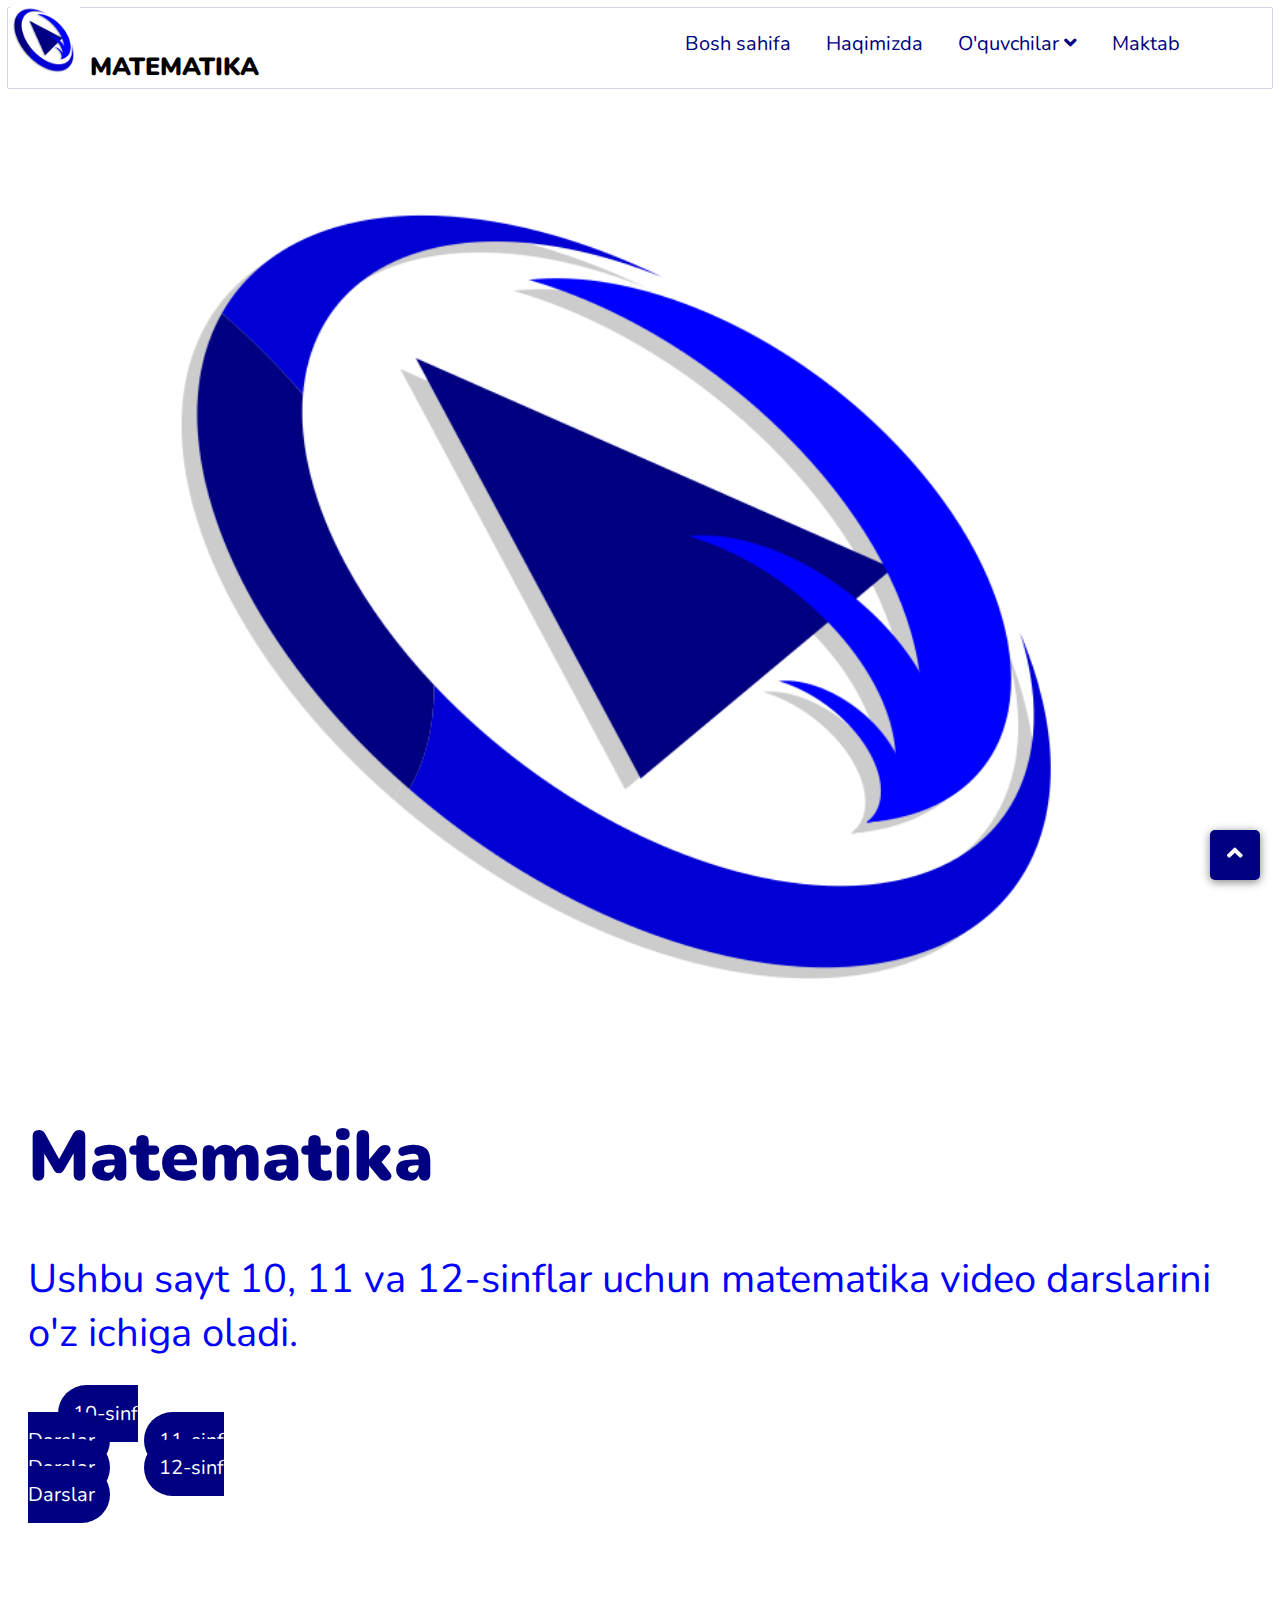
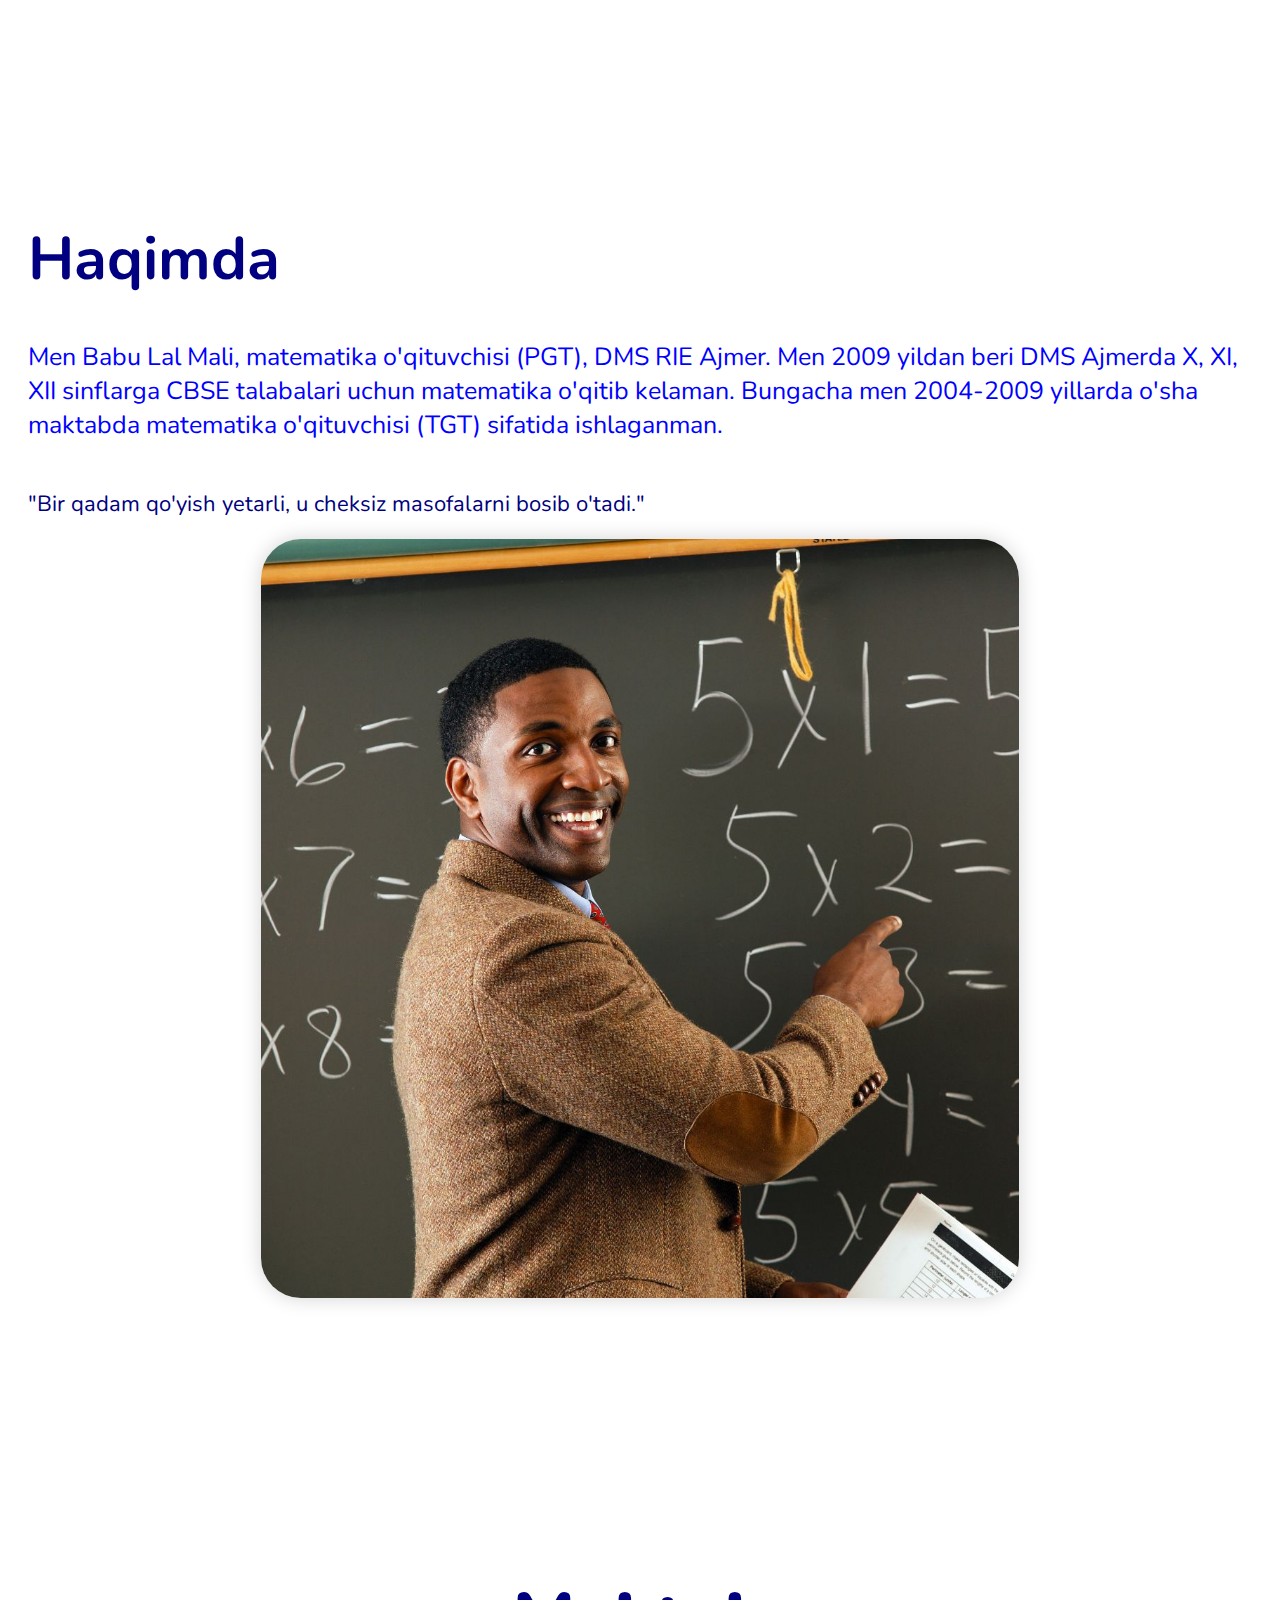
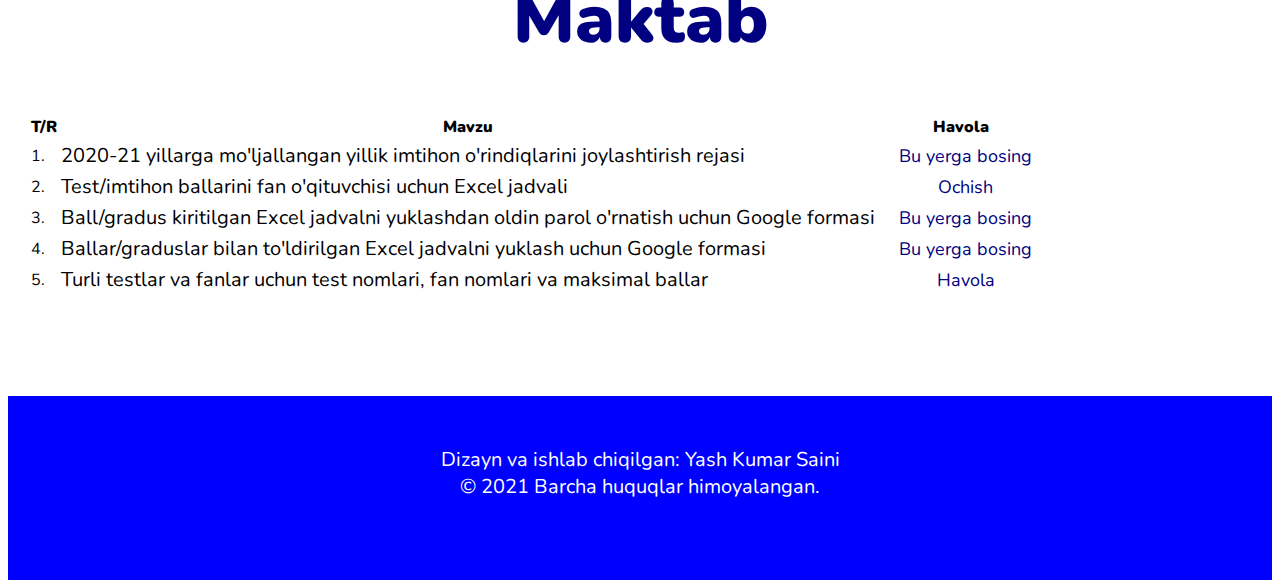
<file: index.html>
<!doctype html>
<html lang="uz">
  <head>
    <!-- Kerakli meta teglar -->
    <meta charset="utf-8">
    <meta name="viewport" content="width=device-width, initial-scale=1">

    <!-- Bootstrap CSS -->
    <link href="https://cdn.jsdelivr.net/npm/bootstrap@5.0.0-beta3/dist/css/bootstrap.min.css" rel="stylesheet" integrity="sha384-eOJMYsd53ii+scO/bJGFsiCZc+5NDVN2yr8+0RDqr0Ql0h+rP48ckxlpbzKgwra6" crossorigin="anonymous">

    <link rel="preconnect" href="https://fonts.gstatic.com">
    <link href="https://fonts.googleapis.com/css2?family=Nunito&display=swap" rel="stylesheet">

    <link rel="stylesheet" href="https://cdnjs.cloudflare.com/ajax/libs/font-awesome/5.15.2/css/all.min.css"/>

    <link rel="stylesheet" type="text/css" href="Styles/css.css">

    <script src="https://ajax.googleapis.com/ajax/libs/jquery/3.5.1/jquery.min.js"></script>

    <!-- Animatsiya havolasi -->
    <link rel="stylesheet"  href="https://cdnjs.cloudflare.com/ajax/libs/animate.css/4.1.1/animate.min.css"/>

    <!-- Favicon -->
    <link rel="icon" type="image/x-icon" href="Images/play-logo.png">
      
    <title>Matematika</title>
  </head>
  <body>
    <div class="scroll-top" onclick="location.href='#home';">
        <i class="fas fa-angle-up"></i>
    </div>

    <div  class="bg-white animate__animated animate__slideInRight" id="navbar">
        <div class="nav_div">
          <nav>
            <a href="#home" onclick="menu('2');">Bosh sahifa</a><br><br>
            <a href="#about" onclick="menu('2');">Haqimizda</a><br><br>

              <div class="dropdown">
              <a class="dropbtn">O'quvchilar <i class="fas fa-angle-down"></i></a>
                <div class="dropdown-content">
                  <a href="Classes/class10.html" onclick="menu('2');">10-sinf</a>
                  <a href="Classes/class11.html" onclick="menu('2');">11-sinf</a>
                  <a href="Classes/class12.html" onclick="menu('2');">12-sinf</a>
                </div>
              </div><br><br>
            <a href="#school" onclick="menu('2');">Maktab</a>
          </nav>
      </div>
    </div>

    <header>
      <div class="container-fluid bg-white header-cont fixed-top">

          <div style="position: relative;z-index: 4;position: absolute;left: 0;top: 0;">
            <img src="Images/play-logo.png" class="logo-img">
            <p class="logo-text">MATEMATIKA</p>
          </div>

        <div class="header">
          <nav>
            <a href="#home">Bosh sahifa</a>
            <a href="#about">Haqimizda</a>

              <div class="dropdown">
              <a class="dropbtn" >O'quvchilar <i class="fas fa-angle-down"></i></a>
                <div class="dropdown-content">
                  <a href="Classes/class10.html">10-sinf</a>
                  <a href="Classes/class11.html">11-sinf</a>
                  <a href="Classes/class12.html">12-sinf</a>
                </div>
              </div>
            <a href="#school">Maktab</a>
          </nav>
        </div>
        <div class="menu_button">
          <button  class="btn menu_bar">

            <!-- Menyu belgisi -->

            <svg  id="menu_btn" style="margin-right: 10px;background-color: white;"  onclick="menu('1')" class="menu_btn " width="3em" height="3em" viewBox="0 0 16 16" class="bi bi-list" fill="currentColor" xmlns="http://www.w3.org/2000/svg">
            <path fill-rule="evenodd" d="M2.5 11.5A.5.5 0 0 1 3 11h10a.5.5 0 0 1 0 1H3a.5.5 0 0 1-.5-.5zm0-4A.5.5 0 0 1 3 7h10a.5.5 0 0 1 0 1H3a.5.5 0 0 1-.5-.5zm0-4A.5.5 0 0 1 3 3h10a.5.5 0 0 1 0 1H3a.5.5 0 0 1-.5-.5z"/>
            </svg>

            <!-- Yopish belgisi -->

            <span id="menu_cross" onclick="menu('2');" style="display: none;"><svg style="margin-right: 10px;background-color: white;" class="menu_btn" width="3em" height="3em" viewBox="0 0 16 16" class="bi bi-x" fill="currentColor" xmlns="http://www.w3.org/2000/svg"><path fill-rule="evenodd" d="M4.646 4.646a.5.5 0 0 1 .708 0L8 7.293l2.646-2.647a.5.5 0 0 1 .708.708L8.707 8l2.647 2.646a.5.5 0 0 1-.708.708L8 8.707l-2.646 2.647a.5.5 0 0 1-.708-.708L7.293 8 4.646 5.354a.5.5 0 0 1 0-.708z"/></svg></span>
        
          </button>
        </div>
      </div>
    </header>
    <section id="home">
      <div class="container-fluid" style="padding-top: 80px;padding-bottom: 100px;">
        <div class="row">
          <div class="col-lg-6">

          <img src="Images/play-logo.png" class=" mt-2 header_img">
          </div>
          <div class="col-lg-6 header-col">
            <h1><b>Matematika</b></h1>
            <p>Ushbu sayt 10, 11 va 12-sinflar uchun matematika video darslarini o'z ichiga oladi.</p>
            <div class="d-flex justify-content-left align-items-center">
              <a href="Classes/class10.html" class="btn header_btn">10-sinf <br>Darslar</a>
              <a href="Classes/class11.html" class="btn header_btn">11-sinf<br>Darslar</a>
              <a href="Classes/class12.html" class="btn header_btn">12-sinf<br>Darslar</a>
            </div>
          </div>
        </div>
      </div>
      </section>
      <section id="about">
        <div class="container-fluid" style="padding-top: 100px;padding-bottom: 100px;">
        <div class="row ">
          
          <div class="col-lg-6 about-col">
            <h1>Haqimda</h1>
            <p>Men Babu Lal Mali, matematika o'qituvchisi (PGT), DMS RIE Ajmer. Men 2009 yildan beri DMS Ajmerda X, XI, XII sinflarga CBSE talabalari uchun matematika o'qitib kelaman. Bungacha men 2004-2009 yillarda o'sha maktabda matematika o'qituvchisi (TGT) sifatida ishlaganman.</p>
            <br>
            <span>"Bir qadam qo'yish yetarli, u cheksiz masofalarni bosib o'tadi."</span>
          </div>
          <div class="col-lg-6">

          <img src="Images/math.jpg" class=" mt-2 about_img">
          </div>
        </div>
      </div>
      </section>
      <section id="school">
        <div class="container header-col" style="padding-top: 100px;padding-bottom: 100px;">

            <h1 style="text-align: center;"><b>Maktab</b></h1>

          <div class="table-responsive">
       <table class="table-bordered table">
        <thead >
        <tr>
          <th><strong>T/R</strong></th>
          <th style="text-align: center;" ><strong>Mavzu</strong></th>
          <th><strong>Havola</strong></th>
        </tr>
    </thead>
          <tr>
              <td>1.</td>
              <td class="t_con">2020-21 yillarga mo'ljallangan yillik imtihon o'rindiqlarini joylashtirish rejasi</td>
              <td style="text-align: center;"><a class="btn btn-primary t_btn" href="https://drive.google.com/file/d/1Ec1TPujAn2uMJh0eKIVbHgbfT4ZYioWr/view?usp=sharing">Bu yerga bosing</a></td>
            </tr>
            <tr>
              <td>2.</td>
              <td class="t_con">Test/imtihon ballarini fan o'qituvchisi uchun Excel jadvali</td>
              <td style="text-align: center;"><a class="btn btn-success t_btn" href="main/MarksEntry_Sheet.xlsx">Ochish</a></td>
            </tr>
            <tr>
              <td>3.</td>
              <td class="t_con">Ball/gradus kiritilgan Excel jadvalni yuklashdan oldin parol o'rnatish uchun Google formasi</td>
              <td style="text-align: center;"><a class="btn btn-primary t_btn"href="https://forms.gle/iW7r88qtF7Pgg1ef8">Bu yerga bosing</a></td>
            </tr>
            <tr>
              <td>4.</td>
              <td class="t_con">Ballar/graduslar bilan to'ldirilgan Excel jadvalni yuklash uchun Google formasi</td>
              <td style="text-align: center;"><a class="btn btn-primary t_btn"href="https://forms.gle/tecxMaxFj2tigCoB8">Bu yerga bosing</a></td>
            </tr>
            <tr>
              <td>5.</td>
              <td class="t_con">Turli testlar va fanlar uchun test nomlari, fan nomlari va maksimal ballar</td>
              <td style="text-align: center;"><a class="btn btn-dark t_btn"href="https://drive.google.com/file/d/1HSt29kKSEzVeSlavL5-p2m7yzqcuXT3t/view?usp=sharing">Havola</a></td>
            </tr>
       </table>
   </div>
        
        </div>
        
      </section>

        <div class="container-fluid" style="background-color: #0000ff;padding-top: 30px;padding-bottom: 60px;">
          <p  class="footer-text">Dizayn va ishlab chiqilgan: Yash Kumar Saini <br> © 2021 Barcha huquqlar himoyalangan.</p>
        </div>

    <!-- Ixtiyoriy JavaScript -->
    <script src="https://cdn.jsdelivr.net/npm/bootstrap@5.0.0-beta3/dist/js/bootstrap.bundle.min.js" integrity="
    sha384-JEW9xMcG8R+pH31jmWH6WWP0WintQrMb4s7ZOdauHnUtxwoG2vI5DkLtS3qm9Ekf" crossorigin="anonymous"></script>

    <script type="text/javascript">
      function play(link) {
        var x = link;
        document.getElementById("youtube").src = "https://www.youtube.com/embed/"+x+"?&autoplay=1&rel=0";
        document.getElementById("topic").innerHTML = document.getElementById(x).innerHTML;
        var all = document.getElementsByClassName('list_item');
          for (var i = 0; i < all.length; i++) {
            all[i].style.backgroundColor = 'white';
          }
        document.getElementById(x).style.backgroundColor = "#dfdfdf";
      }
      function customClass(classs) {
        var x = classs;
        if(x==10) {
          document.getElementById("home-tab").click();
          var y = "mcWXly_4K4A";
          document.getElementById("youtube").src = "https://www.youtube.com/embed/"+y;
        } else if(x==11) {
          document.getElementById("profile-tab").click();
          var y = "0hSyWZokil8";
          document.getElementById("youtube").src = "https://www.youtube.com/embed/"+y;
        } else {
          document.getElementById("contact-tab").click();
          var y = "CnvnMG2D5Io";
          document.getElementById("youtube").src = "https://www.youtube.com/embed/"+y;
        }
      }
    </script>
    <script type="text/javascript">
    function menu(value) {
        if(value==1) {
            document.getElementById("menu_btn").style.display="none";
            document.getElementById("menu_cross").style.display="inline";
            document.getElementById("navbar").style.display="block";

            document.documentElement.style.position = "fixed";
        } else if(value==2) {
            document.getElementById("navbar").style.display="none";
            document.getElementById("menu_btn").style.display="inline";
            document.getElementById("menu_cross").style.display="none";

            document.documentElement.style.position = "static";
        }
    }
    </script>
  </body>
</html>
</file>
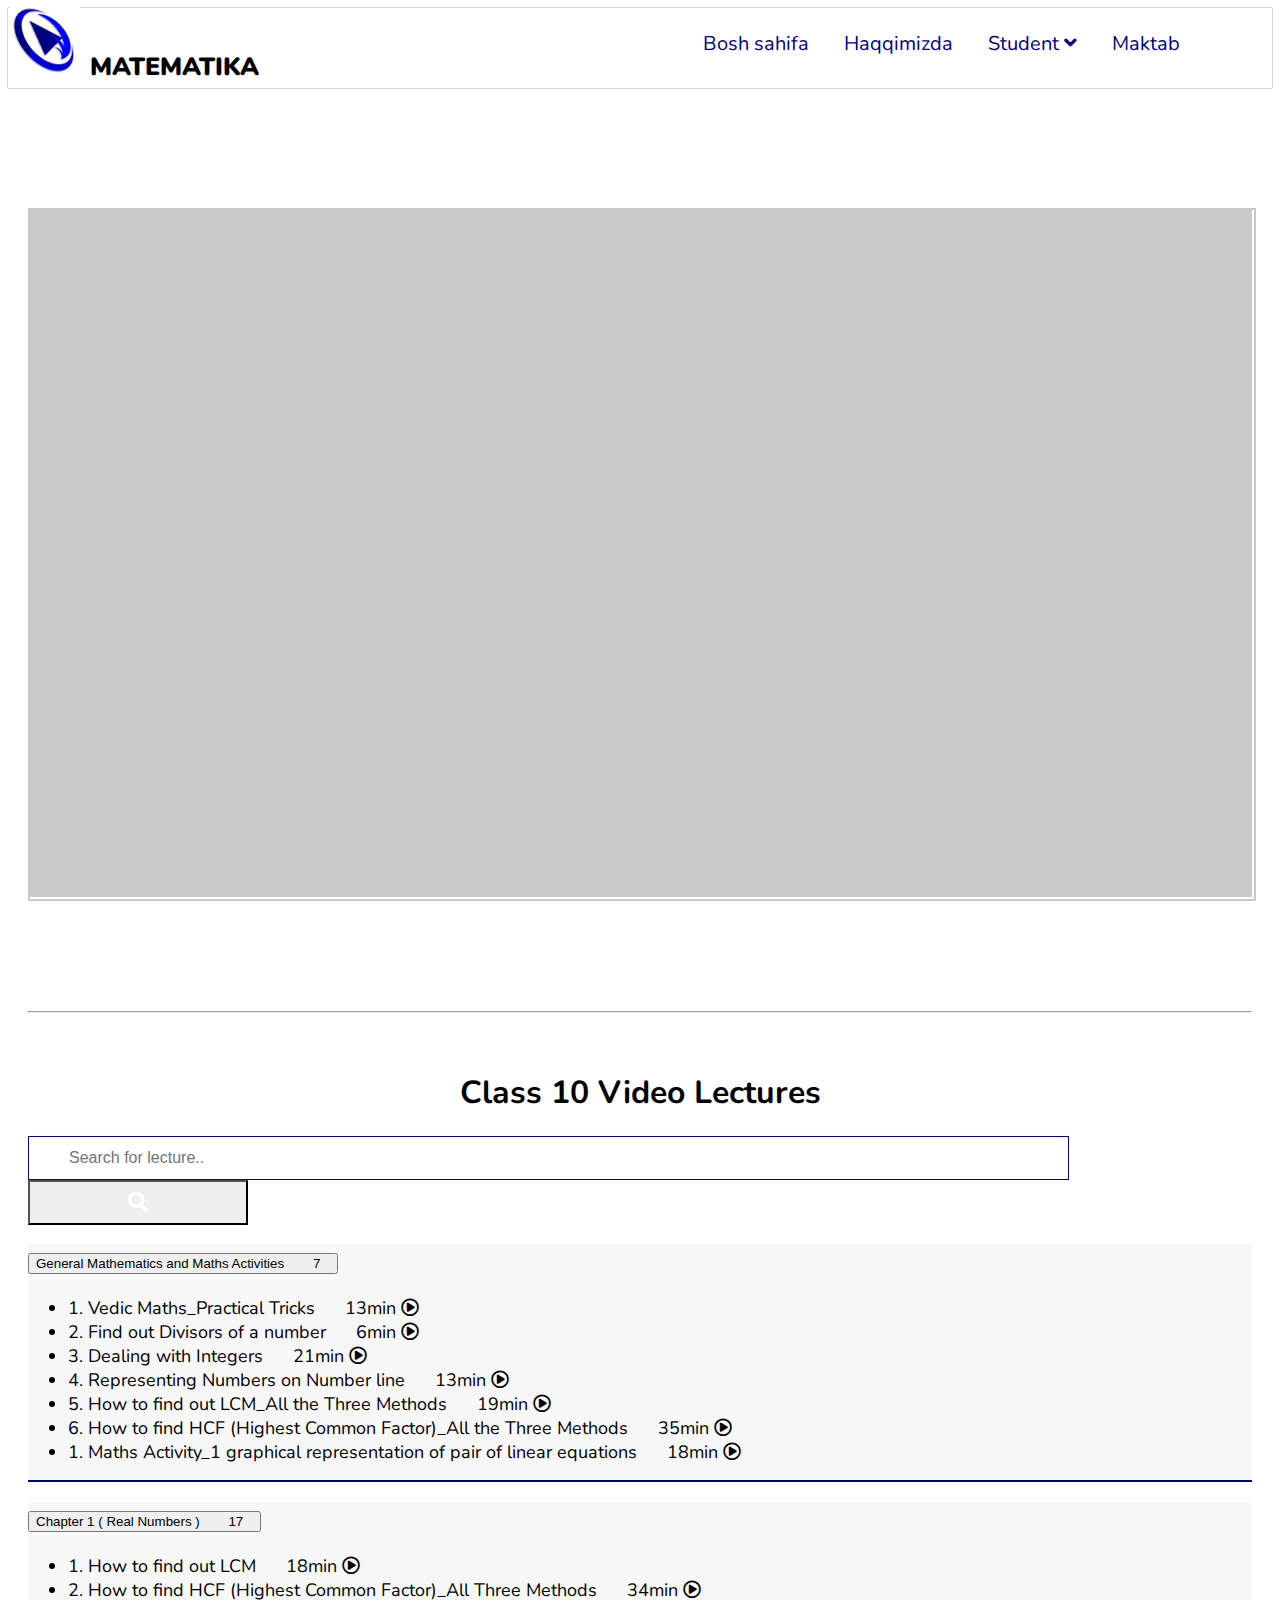
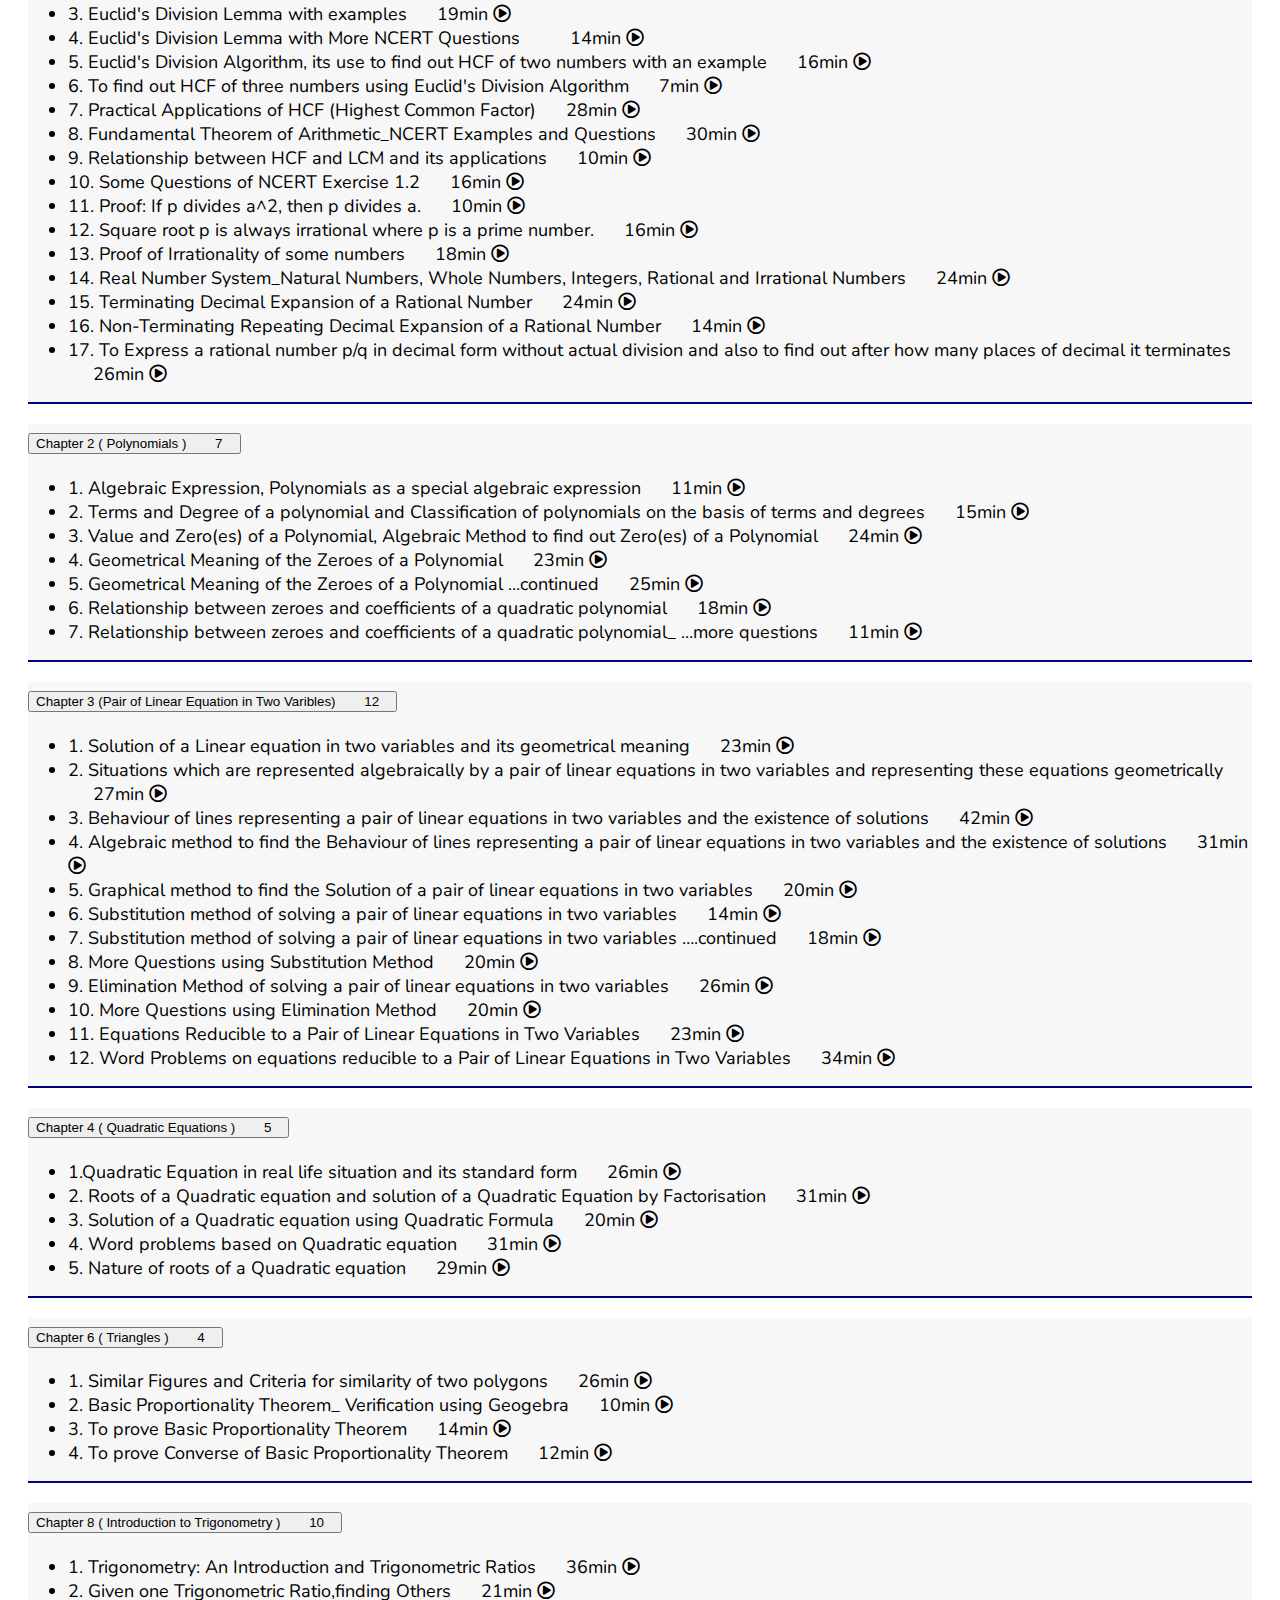
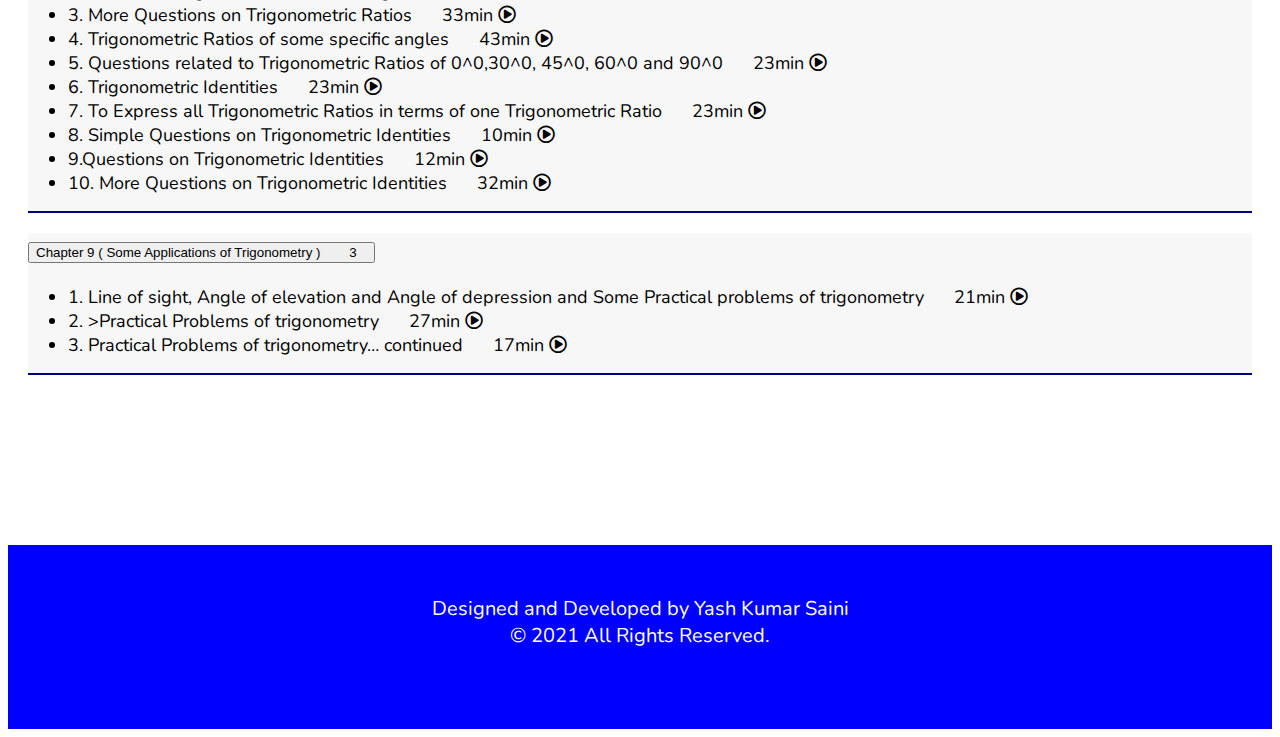
<file: Classes/class10.html>
<!doctype html>
<html lang="en">
  <head>
    <!-- Required meta tags -->
    <meta charset="utf-8">
    <meta name="viewport" content="width=device-width, initial-scale=1">

    <!-- Bootstrap CSS -->
    <link href="https://cdn.jsdelivr.net/npm/bootstrap@5.0.0-beta3/dist/css/bootstrap.min.css" rel="stylesheet" integrity="sha384-eOJMYsd53ii+scO/bJGFsiCZc+5NDVN2yr8+0RDqr0Ql0h+rP48ckxlpbzKgwra6" crossorigin="anonymous">

    <link rel="preconnect" href="https://fonts.gstatic.com">
    <link href="https://fonts.googleapis.com/css2?family=Nunito&display=swap" rel="stylesheet">

    <link rel="stylesheet" href="https://cdnjs.cloudflare.com/ajax/libs/font-awesome/5.15.2/css/all.min.css"/>

    <!-- Local CSS Files Start -->

    <link rel="stylesheet" type="text/css" href="../Styles/css.css">

    <link rel="stylesheet" type="text/css" href="../Styles/class.css">

    <!-- Head Icon -->
    
   <link rel="icon" type="image/x-icon" href="../Images/play-logo.png">

    <!-- Local CSS Files End -->


  	<script src="https://ajax.googleapis.com/ajax/libs/jquery/3.5.1/jquery.min.js"></script>

  	<!-- Animation Link -->

  	<link rel="stylesheet"  href="https://cdnjs.cloudflare.com/ajax/libs/animate.css/4.1.1/animate.min.css"/>
      

    <title>Class 10</title>
  </head>
  <body>

<!-- Header Start --->
<div class="bg-white animate__animated animate__slideInRight" id="navbar">
    <div class="nav_div">
      <nav>
        <a href="../index.html#home" onclick="menu('2');">Bosh sahifa</a><br><br>
        <a href="../indexhome.html#about" onclick="menu('2');">Haqqimizda</a><br><br>

          <div class="dropdown">
          <a class="dropbtn">Student <i class="fas fa-angle-down"></i></a>
            <div class="dropdown-content">
              <a href="class10.html" onclick="menu('2');">10-sinf</a>
              <a href="class11.html" onclick="menu('2');">11-sinf</a>
              <a href="class12.html" onclick="menu('2');">12-sinf</a>
            </div>
          </div><br><br>
        <a href="../index.html/#school" onclick="menu('2');">Maktab</a>
      </nav>

  </div>
</div>

<header>
  <div class="container-fluid bg-white header-cont fixed-top">

      <div style="position: relative;z-index: 4;position: absolute;left: 0;top: 0;">
        <img src="../Images/play-logo.png" class="logo-img">
        <p class="logo-text">MATEMATIKA</p>
      </div>

    <div class="header">
      <nav>
        <a href="../index.html">Bosh sahifa</a>
        <a href="../index.html#about">Haqqimizda</a>

          <div class="dropdown">
          <a class="dropbtn">Student <i class="fas fa-angle-down"></i></a>
            <div class="dropdown-content">
              <a href="class10.html">10-sinf</a>
              <a href="class11.html">11-sinf</a>
              <a href="class12.html">12-sinf</a>
            </div>
          </div>
        <a href="../index.html#school">Maktab</a>
      </nav>
    </div>
    <div class="menu_button">
      <button class="btn menu_bar">

        <!-- Bars Icon -->

        <svg id="menu_btn" style="margin-right: 10px;background-color: white;" onclick="menu('1')" class="menu_btn " width="3em" height="3em" viewBox="0 0 16 16" class="bi bi-list" fill="currentColor" xmlns="http://www.w3.org/2000/svg">
        <path fill-rule="evenodd" d="M2.5 11.5A.5.5 0 0 1 3 11h10a.5.5 0 0 1 0 1H3a.5.5 0 0 1-.5-.5zm0-4A.5.5 0 0 1 3 7h10a.5.5 0 0 1 0 1H3a.5.5 0 0 1-.5-.5zm0-4A.5.5 0 0 1 3 3h10a.5.5 0 0 1 0 1H3a.5.5 0 0 1-.5-.5z"/>
        </svg>

        <!-- Cross Icon -->

        <span id="menu_cross" onclick="menu('2');" style="display: none;">
          <svg style="margin-right: 10px;background-color: white;" class="menu_btn" width="3em" height="3em" viewBox="0 0 16 16" class="bi bi-x" fill="currentColor" xmlns="http://www.w3.org/2000/svg">
          <path fill-rule="evenodd" d="M4.646 4.646a.5.5 0 0 1 .708 0L8 7.293l2.646-2.647a.5.5 0 0 1 .708.708L8.707 8l2.647 2.646a.5.5 0 0 1-.708.708L8 8.707l-2.646 2.647a.5.5 0 0 1-.708-.708L7.293 8 4.646 5.354a.5.5 0 0 1 0-.708z"/>
          </svg>
        </span>
    
      </button>
    </div>
  </div>
</header>

<!-- Header End --->

<!-- Class Start -->

    <div class="container-fluid" style="padding-top:100px;padding-bottom: 150px;">
      <div class="row">
        <div class="col-lg-7 class_play_container">
          <div class="class_play">
              <iframe id="youtube" src="https://www.youtube.com/embed/mcWXly_4K4A" frameborder="0" allow="accelerometer; autoplay; clipboard-write; encrypted-media; gyroscope; picture-in-picture;"  allowfullscreen></iframe>
          </div>
          <div class="class_play_text">
            <div class="play_text">
              <h6 id="topic"></h6>
            </div>
          </div>
          <hr>
        </div>
        <div class="col-lg-5 class_play_container" id="myUL">
          
      <h1 style="text-align: center;margin-top: 10px;">Class 10 Video Lectures</h1>
          <div class="d-flex justify-content-center align-items-center">

          <input type="text" id="myInput" onkeyup="myFunction()" placeholder="Search for lecture.." title="Type in a name">

          <button class="btn-primary btn s_btn"><i class="fas fa-search"></i></button>
          </div>

          

          <!-- Class 10 Chapter 0 Start-->
                    <div class="accordion" id="accordionExample">
                      <div class="accordion-item">
                        <h2 class="accordion-header" id="headingTwo">
                          <button class="accordion-button collapsed" type="button" data-bs-toggle="collapse" data-bs-target="#c10c0" aria-expanded="false" aria-controls="collapseTwo">
                           General Mathematics and Maths Activities  <span class="badge bg-light tp"> 7 </span>
                          </button>
                        </h2>
                        <div id="c10c0" class="accordion-collapse collapse" aria-labelledby="headingTwo" data-bs-parent="#accordionExample">
                          <div class="accordion-body">
                            <ul class="list-group">
                              <li class="list-group-item list_item" id="mcWXly_4K4A" onclick="play('mcWXly_4K4A')">1. Vedic Maths_Practical Tricks <span class="badge bg-white float-end"> 13min <i class="far fa-play-circle"></i></span></li>

                              <li class="list-group-item list_item" id="NIsKFHSKlME" onclick="play('NIsKFHSKlME')">2. Find out Divisors of a number <span class="badge bg-white float-end"> 6min <i class="far fa-play-circle"></i></span></li>

                              <li class="list-group-item list_item" id="4f7q4Aa4-mA" onclick="play('4f7q4Aa4-mA')">3. Dealing with Integers <span class="badge bg-white float-end"> 21min <i class="far fa-play-circle"></i></span></li>

                              <li class="list-group-item list_item" id="VR7Bixest90" onclick="play('VR7Bixest90')">4. Representing Numbers on Number line <span class="badge bg-white float-end"> 13min <i class="far fa-play-circle"></i></span></li>

                              <li class="list-group-item list_item" id="lozs-TFKyWU" onclick="play('lozs-TFKyWU')">5. How to find out LCM_All the Three Methods <span class="badge bg-white float-end"> 19min <i class="far fa-play-circle"></i></span></li>

                              <li class="list-group-item list_item" id="wlnQqpvqWSw" onclick="play('wlnQqpvqWSw')">6. How to find HCF (Highest Common Factor)_All the Three Methods <span class="badge bg-white float-end"> 35min <i class="far fa-play-circle"></i></span></li>

                              <li class="list-group-item list_item" id="Fpaml7h9fAk" onclick="play('Fpaml7h9fAk')">1. Maths Activity_1 graphical representation of pair of linear equations <span class="badge bg-white float-end"> 18min <i class="far fa-play-circle"></i></span></li>
                            </ul>
                          </div>
                        </div>
                      </div>
                    </div>
<!-- Class 10 Chapter 0 End -->
                    
<!-- Class 10 Chapter 1 Start-->
                    <div class="accordion" id="accordionExample">
                      <div class="accordion-item">
                        <h2 class="accordion-header" id="headingTwo">
                          <button class="accordion-button collapsed" type="button" data-bs-toggle="collapse" data-bs-target="#c10c1" aria-expanded="false" aria-controls="collapseTwo">
                           Chapter 1 ( Real Numbers )  <span class="badge bg-light tp"> 17 </span>
                          </button>
                        </h2>
                        <div id="c10c1" class="accordion-collapse collapse" aria-labelledby="headingTwo" data-bs-parent="#accordionExample">
                          <div class="accordion-body">
                            <ul class="list-group">
                              <li class="list-group-item list_item" id="lozs-TFKyWU" onclick="play('lozs-TFKyWU')">1. How to find out LCM <span class="badge bg-white float-end"> 18min <i class="far fa-play-circle"></i></span></li>

                              <li class="list-group-item list_item" id="wlnQqpvqWSw" onclick="play('wlnQqpvqWSw')">2. How to find HCF (Highest Common Factor)_All Three Methods <span class="badge bg-white float-end">34min <i class="far fa-play-circle"></i></span></li>

                              <li class="list-group-item list_item" id="IY6NRhcsM0g" onclick="play('IY6NRhcsM0g')">3. Euclid's Division Lemma with examples <span class="badge bg-white float-end"> 19min <i class="far fa-play-circle"></i></span></li>

                              <li class="list-group-item list_item" id="44bN0xf825k" onclick="play('44bN0xf825k')">4. Euclid's Division Lemma with More NCERT Questions &nbsp;&nbsp;&nbsp; <span class="badge bg-white float-end"> 14min <i class="far fa-play-circle"></i></span></li>

                              <li class="list-group-item list_item" id="7UKtJvijUB4" onclick="play('7UKtJvijUB4')">5. Euclid's Division Algorithm, its use to find out HCF of two numbers with an example <span class="badge bg-white float-end"> 16min <i class="far fa-play-circle"></i></span></li>


                              <li class="list-group-item list_item" id="FFRVJ8s48q0" onclick="play('FFRVJ8s48q0')">6. To find out HCF of three numbers using Euclid's Division Algorithm <span class="badge bg-white float-end"> 7min <i class="far fa-play-circle"></i></span></li>


                              <li class="list-group-item list_item" id="Jv4NLSqdv18" onclick="play('Jv4NLSqdv18')">7. Practical Applications of HCF (Highest Common Factor) <span class="badge bg-white float-end"> 28min <i class="far fa-play-circle"></i></span></li>


                              <li class="list-group-item list_item" id="5mLhVkVV4Fw" onclick="play('5mLhVkVV4Fw')">8. Fundamental Theorem of Arithmetic_NCERT Examples and  Questions <span class="badge bg-white float-end"> 30min <i class="far fa-play-circle"></i></span></li>


                              <li class="list-group-item list_item" id="hJ7ZVAHxE-Y" onclick="play('hJ7ZVAHxE-Y')">9. Relationship between HCF and LCM and its applications <span class="badge bg-white float-end"> 10min <i class="far fa-play-circle"></i></span></li>


                              <li class="list-group-item list_item" id="95QwGVIdKps" onclick="play('95QwGVIdKps')">10. Some Questions of NCERT Exercise 1.2 <span class="badge bg-white float-end"> 16min <i class="far fa-play-circle"></i></span></li>


                              <li class="list-group-item list_item" id="Zcv7zVqYfLE" onclick="play('Zcv7zVqYfLE')">11. Proof: If p divides a^2, then p divides a. <span class="badge bg-white float-end"> 10min <i class="far fa-play-circle"></i></span></li>


                              <li class="list-group-item list_item" id="HcvrTk8cfdc" onclick="play('HcvrTk8cfdc')">12. Square root p is always irrational where p is a prime number. <span class="badge bg-white float-end"> 16min <i class="far fa-play-circle"></i></span></li>


                              <li class="list-group-item list_item" id="jyx9Vbneq2E" onclick="play('jyx9Vbneq2E')">13. Proof of Irrationality of some numbers <span class="badge bg-white float-end"> 18min <i class="far fa-play-circle"></i></span></li>


                              <li class="list-group-item list_item" id="jZfbIcALZ1M" onclick="play('jZfbIcALZ1M')">14. Real Number System_Natural Numbers, Whole Numbers, Integers, Rational and Irrational Numbers <span class="badge bg-white float-end"> 24min <i class="far fa-play-circle"></i></span></li>


                              <li class="list-group-item list_item" id="sjgmYA6tZrg" onclick="play('sjgmYA6tZrg')">15. Terminating Decimal Expansion of a Rational Number <span class="badge bg-white float-end"> 24min <i class="far fa-play-circle"></i></span></li>


                              <li class="list-group-item list_item" id="DWDvXxIGcYE" onclick="play('DWDvXxIGcYE')">16. Non-Terminating Repeating Decimal Expansion of a Rational Number<span class="badge bg-white float-end"> 14min <i class="far fa-play-circle"></i></span></li>


                              <li class="list-group-item list_item" id="xoIsdN_G5Pk" onclick="play('xoIsdN_G5Pk')">17. To Express a rational number p/q in decimal form without actual division and also to find out after how many places of decimal it terminates <span class="badge bg-white float-end"> 26min <i class="far fa-play-circle"></i></span></li>
                            </ul>
                          </div>
                        </div>
                      </div>
                    </div>
<!-- Class 10 Chapter 1 End -->

<!-- Class 10 Chapter 2 Start-->
                    <div class="accordion" id="accordionExample">
                      <div class="accordion-item">
                        <h2 class="accordion-header" id="headingTwo">
                          <button class="accordion-button collapsed" type="button" data-bs-toggle="collapse" data-bs-target="#c10c2" aria-expanded="false" aria-controls="collapseTwo">
                           Chapter 2 ( Polynomials )  <span class="badge bg-light tp"> 7 </span>
                          </button>
                        </h2>
                        <div id="c10c2" class="accordion-collapse collapse" aria-labelledby="headingTwo" data-bs-parent="#accordionExample">
                          <div class="accordion-body">
                            <ul class="list-group">
                              <li class="list-group-item list_item" id="d2FhI4Cj8VQ" onclick="play('d2FhI4Cj8VQ')">1. Algebraic Expression, Polynomials as a special algebraic expression <span class="badge bg-white float-end"> 11min <i class="far fa-play-circle"></i></span></li>

                              <li class="list-group-item list_item" id="DLVa9RFk3-M" onclick="play('DLVa9RFk3-M')">2. Terms and Degree of a polynomial and Classification of polynomials on the basis of terms and degrees <span class="badge bg-white float-end"> 15min <i class="far fa-play-circle"></i></span></li>

                              <li class="list-group-item list_item" id="nZnZLrTlpqE" onclick="play('nZnZLrTlpqE')">3. Value and Zero(es) of a Polynomial, Algebraic Method to find out Zero(es) of a Polynomial <span class="badge bg-white float-end"> 24min <i class="far fa-play-circle"></i></span></li>

                              <li class="list-group-item list_item" id="x-esGI0zfm8" onclick="play('x-esGI0zfm8')">4. Geometrical Meaning of the Zeroes of a Polynomial <span class="badge bg-white float-end"> 23min <i class="far fa-play-circle"></i></span></li>

                              <li class="list-group-item list_item" id="ugTgCMKGWdY" onclick="play('ugTgCMKGWdY')">5. Geometrical Meaning of the Zeroes of a Polynomial ...continued <span class="badge bg-white float-end"> 25min <i class="far fa-play-circle"></i></span></li>

                              <li class="list-group-item list_item" id="PtsOmdQwCfI" onclick="play('PtsOmdQwCfI')">6. Relationship between zeroes and coefficients of a quadratic polynomial <span class="badge bg-white float-end"> 18min <i class="far fa-play-circle"></i></span></li>

                              <li class="list-group-item list_item" id="Fw3y5Fm4uHg" onclick="play('Fw3y5Fm4uHg')">7. Relationship between zeroes and coefficients of a quadratic polynomial_ ...more questions <span class="badge bg-white float-end"> 11min <i class="far fa-play-circle"></i></span></li>
                            </ul>
                          </div>
                        </div>
                      </div>
                    </div>
<!-- Class 10 Chapter 2 End -->

<!-- Class 10 Chapter 3 Start-->
                    <div class="accordion" id="accordionExample">
                      <div class="accordion-item">
                        <h2 class="accordion-header" id="headingTwo">
                          <button class="accordion-button collapsed" type="button" data-bs-toggle="collapse" data-bs-target="#c10c3" aria-expanded="false" aria-controls="collapseTwo">
                           Chapter 3 (Pair of Linear Equation in Two Varibles) <span class="badge bg-light tp"> 12 </span>
                          </button>
                        </h2>
                        <div id="c10c3" class="accordion-collapse collapse" aria-labelledby="headingTwo" data-bs-parent="#accordionExample">
                          <div class="accordion-body">
                            <ul class="list-group">
                              <li class="list-group-item list_item" id="7h4WJJim7FM" onclick="play('7h4WJJim7FM')">1. Solution of a Linear equation in two variables and its geometrical meaning  <span class="badge bg-white float-end"> 23min <i class="far fa-play-circle"></i></span></li>

                              <li class="list-group-item list_item" id="VVRZFNkAgNM" onclick="play('VVRZFNkAgNM')">2. Situations which are represented algebraically by a pair of linear equations in two variables and representing these equations geometrically <span class="badge bg-white float-end"> 27min <i class="far fa-play-circle"></i></span></li>

                              <li class="list-group-item list_item" id="pxnquVL-78U" onclick="play('pxnquVL-78U')">3. Behaviour of lines representing a pair of linear equations in two variables and the existence of solutions <span class="badge bg-white float-end"> 42min <i class="far fa-play-circle"></i></span></li>

                              <li class="list-group-item list_item" id="GnF-QaxaBHw" onclick="play('GnF-QaxaBHw')">4. Algebraic method to find the Behaviour of lines representing a pair of linear equations in two variables and the existence of solutions <span class="badge bg-white float-end"> 31min <i class="far fa-play-circle"></i></span></li>

                              <li class="list-group-item list_item" id="VFms1q7kpeA" onclick="play('VFms1q7kpeA')">5. Graphical method to find the Solution of a pair of linear equations in two variables<span class="badge bg-white float-end"> 20min <i class="far fa-play-circle"></i></span></li>

                              <li class="list-group-item list_item" id="vPAC-RKLaEQ" onclick="play('vPAC-RKLaEQ')">6. Substitution method of solving a pair of linear equations in two variables<span class="badge bg-white float-end"> 14min <i class="far fa-play-circle"></i></span></li>

                              <li class="list-group-item list_item" id="mQGKDvpKcxY" onclick="play('mQGKDvpKcxY')">7. Substitution method of solving a pair of linear equations in two variables ….continued <span class="badge bg-white float-end"> 18min <i class="far fa-play-circle"></i></span></li>

                              <li class="list-group-item list_item" id="3pTJG2XrEXA" onclick="play('3pTJG2XrEXA')">8. More Questions using Substitution Method <span class="badge bg-white float-end"> 20min <i class="far fa-play-circle"></i></span></li>

                              <li class="list-group-item list_item" id="mK-djQzZ1O4" onclick="play('mK-djQzZ1O4')">9. Elimination Method of solving a pair of linear equations in two variables <span class="badge bg-white float-end"> 26min <i class="far fa-play-circle"></i></span></li>

                              <li class="list-group-item list_item" id="PsmtRS7vbtY" onclick="play('PsmtRS7vbtY')">10. More Questions using Elimination Method <span class="badge bg-white float-end"> 20min <i class="far fa-play-circle"></i></span></li>

                              <li class="list-group-item list_item" id="r9njkCR64ac" onclick="play('r9njkCR64ac')">11. Equations Reducible to a Pair of Linear Equations in Two Variables<span class="badge bg-white float-end"> 23min <i class="far fa-play-circle"></i></span></li>

                              <li class="list-group-item list_item" id="Kfol_g1zwwU" onclick="play('Kfol_g1zwwU')">12. Word Problems on equations reducible to a Pair of Linear Equations in Two Variables <span class="badge bg-white float-end"> 34min <i class="far fa-play-circle"></i></span></li>

                              
                            </ul>
                          </div>
                        </div>
                      </div>
                    </div>
<!-- Class 10 Chapter 3 End -->

<!-- Class 10 Chapter 4 Start-->
                    <div class="accordion" id="accordionExample">
                      <div class="accordion-item">
                        <h2 class="accordion-header" id="headingTwo">
                          <button class="accordion-button collapsed" type="button" data-bs-toggle="collapse" data-bs-target="#c10c4" aria-expanded="false" aria-controls="collapseTwo">
                           Chapter 4 ( Quadratic Equations ) <span class="badge bg-light tp"> 5 </span>
                          </button>
                        </h2>
                        <div id="c10c4" class="accordion-collapse collapse" aria-labelledby="headingTwo" data-bs-parent="#accordionExample">
                          <div class="accordion-body">
                            <ul class="list-group">
                              <li class="list-group-item list_item" id="_bKbIlMGvyU" onclick="play('_bKbIlMGvyU')">1.Quadratic Equation in real life situation and its standard form <span class="badge bg-white float-end"> 26min <i class="far fa-play-circle"></i></span></li>

                              <li class="list-group-item list_item" id="PwcuHJa1UW0" onclick="play('PwcuHJa1UW0')">2. Roots of a Quadratic equation and solution of a Quadratic Equation by Factorisation  <span class="badge bg-white float-end"> 31min <i class="far fa-play-circle"></i></span></li>

                              <li class="list-group-item list_item" id="bodFROrm9rk" onclick="play('bodFROrm9rk')">3. Solution of a Quadratic equation using Quadratic Formula  <span class="badge bg-white float-end"> 20min <i class="far fa-play-circle"></i></span></li>

                              <li class="list-group-item list_item" id="P9C3bkZjJKE" onclick="play('P9C3bkZjJKE')">4. Word problems based on Quadratic equation <span class="badge bg-white float-end"> 31min <i class="far fa-play-circle"></i></span></li>

                              <li class="list-group-item list_item" id="eGEfQYwoYLc" onclick="play('eGEfQYwoYLc')">5. Nature of roots of a Quadratic equation  <span class="badge bg-white float-end"> 29min <i class="far fa-play-circle"></i></span></li>
                            </ul>
                          </div>
                        </div>
                      </div>
                    </div>
<!-- Class 10 Chapter 4 End -->

<!-- Class 10 Chapter 6 Start-->
                    <div class="accordion" id="accordionExample">
                      <div class="accordion-item">
                        <h2 class="accordion-header" id="headingTwo">
                          <button class="accordion-button collapsed" type="button" data-bs-toggle="collapse" data-bs-target="#c10c6" aria-expanded="false" aria-controls="collapseTwo">
                           Chapter 6 ( Triangles ) <span class="badge bg-light tp"> 4 </span>
                          </button>
                        </h2>
                        <div id="c10c6" class="accordion-collapse collapse" aria-labelledby="headingTwo" data-bs-parent="#accordionExample">
                          <div class="accordion-body">
                            <ul class="list-group">
                              <li class="list-group-item list_item" id="Z7g90hLdM5g" onclick="play('Z7g90hLdM5g')">1. Similar Figures and Criteria for similarity of two polygons <span class="badge bg-white float-end"> 26min <i class="far fa-play-circle"></i></span></li>

                              <li class="list-group-item list_item" id="L_Q3iLjCtYY" onclick="play('L_Q3iLjCtYY')">2. Basic Proportionality Theorem_ Verification using Geogebra <span class="badge bg-white float-end"> 10min <i class="far fa-play-circle"></i></span></li>

                              <li class="list-group-item list_item" id="cEYrAGZZJ4Q" onclick="play('cEYrAGZZJ4Q')">3. To prove Basic Proportionality Theorem <span class="badge bg-white float-end"> 14min <i class="far fa-play-circle"></i></span></li>

                              <li class="list-group-item list_item" id="wzpbdci7ymU" onclick="play('wzpbdci7ymU')">4. To prove Converse of Basic Proportionality Theorem <span class="badge bg-white float-end"> 12min <i class="far fa-play-circle"></i></span></li>
                            </ul>
                          </div>
                        </div>
                      </div>
                    </div>
<!-- Class 10 Chapter 6 End -->

<!-- Class 10 Chapter 8 Start-->
                    <div class="accordion" id="accordionExample">
                      <div class="accordion-item">
                        <h2 class="accordion-header" id="headingTwo">
                          <button class="accordion-button collapsed" type="button" data-bs-toggle="collapse" data-bs-target="#c10c8" aria-expanded="false" aria-controls="collapseTwo">
                           Chapter 8 ( Introduction to Trigonometry ) <span class="badge bg-light tp"> 10 </span>
                          </button>
                        </h2>
                        <div id="c10c8" class="accordion-collapse collapse" aria-labelledby="headingTwo" data-bs-parent="#accordionExample">
                          <div class="accordion-body">
                            <ul class="list-group">
                              <li class="list-group-item list_item" id="et-Wz7W-eAk" onclick="play('et-Wz7W-eAk')">1. Trigonometry: An Introduction and Trigonometric Ratios <span class="badge bg-white float-end"> 36min <i class="far fa-play-circle"></i></span></li>

                              <li class="list-group-item list_item" id="j-74oSiMV48" onclick="play('j-74oSiMV48')">2. Given one Trigonometric Ratio,finding Others <span class="badge bg-white float-end"> 21min <i class="far fa-play-circle"></i></span></li>

                              <li class="list-group-item list_item" id="okrIjyRZYO4" onclick="play('okrIjyRZYO4')">3. More Questions on Trigonometric Ratios  <span class="badge bg-white float-end"> 33min <i class="far fa-play-circle"></i></span></li>


                              <li class="list-group-item list_item" id="RWOn0JCdpjk" onclick="play('RWOn0JCdpjk')">4. Trigonometric Ratios of some specific angles  <span class="badge bg-white float-end"> 43min <i class="far fa-play-circle"></i></span></li>

                              <li class="list-group-item list_item" id="CslDZWPQWLg" onclick="play('CslDZWPQWLg')">5. Questions related to Trigonometric Ratios of 0^0,30^0, 45^0, 60^0 and 90^0   <span class="badge bg-white float-end"> 23min <i class="far fa-play-circle"></i></span></li>

                              <li class="list-group-item list_item" id="QGyfvwAbDdg" onclick="play('QGyfvwAbDdg')">6. Trigonometric Identities <span class="badge bg-white float-end"> 23min <i class="far fa-play-circle"></i></span></li>

                              <li class="list-group-item list_item" id="dpAE8viRuVU" onclick="play('dpAE8viRuVU')">7. To Express all Trigonometric Ratios in terms of one Trigonometric Ratio <span class="badge bg-white float-end">23min <i class="far fa-play-circle"></i></span></li>

                              <li class="list-group-item list_item" id="sykFxML8IdM" onclick="play('sykFxML8IdM')">8. Simple Questions on Trigonometric Identities   <span class="badge bg-white float-end"> 10min <i class="far fa-play-circle"></i></span></li>

                              <li class="list-group-item list_item" id="o049iym9N6o" onclick="play('o049iym9N6o')">9.Questions on Trigonometric Identities <span class="badge bg-white float-end"> 12min <i class="far fa-play-circle"></i></span></li>


                              <li class="list-group-item list_item" id="-Pyealgbh8Q" onclick="play('-Pyealgbh8Q')">10. More Questions on Trigonometric Identities  <span class="badge bg-white float-end"> 32min <i class="far fa-play-circle"></i></span></li>

                            </ul>
                          </div>
                        </div>
                      </div>
                    </div>
<!-- Class 10 Chapter 8 End -->

<!-- Class 10 Chapter 9 Start-->
                    <div class="accordion" id="accordionExample">
                      <div class="accordion-item">
                        <h2 class="accordion-header" id="headingTwo">
                          <button class="accordion-button collapsed" type="button" data-bs-toggle="collapse" data-bs-target="#c10c9" aria-expanded="false" aria-controls="collapseTwo">
                           Chapter 9 ( Some Applications of Trigonometry ) <span class="badge bg-light tp"> 3 </span>
                          </button>
                        </h2>
                        <div id="c10c9" class="accordion-collapse collapse" aria-labelledby="headingTwo" data-bs-parent="#accordionExample">
                          <div class="accordion-body">
                            <ul class="list-group">
                              <li class="list-group-item list_item" id="JNeqqU_WLIk" onclick="play('JNeqqU_WLIk')">1. Line of sight, Angle of elevation and Angle of depression and Some Practical problems of trigonometry <span class="badge bg-white float-end"> 21min <i class="far fa-play-circle"></i></span></li>


                              <li class="list-group-item list_item" id="oniKIbP9Ezk" onclick="play('oniKIbP9Ezk')">2. >Practical Problems of trigonometry <span class="badge bg-white float-end">27min <i class="far fa-play-circle"></i></span></li>


                              <li class="list-group-item list_item" id="Qy0Ep9PZgzQ" onclick="play('Qy0Ep9PZgzQ')">3. Practical Problems of trigonometry… continued  <span class="badge bg-white float-end"> 17min <i class="far fa-play-circle"></i></span></li>


                            </ul>
                          </div>
                        </div>
                      </div>
                    </div>
<!-- Class 10 Chapter 9 End -->

        </div>
      </div>
    </div>
    
<!-- Class End -->

<!-- Footer Start-->

      	<div class="container-fluid" style="background-color: #0000ff;padding-top: 30px;padding-bottom: 60px;">
        	<p  class="footer-text">Designed and Developed by Yash Kumar Saini <br> © 2021 All Rights Reserved.</p>
      	</div>

<!-- Footer End-->





      



    <!-- Optional JavaScript; choose one of the two! -->

    <!-- Option 1: Bootstrap Bundle with Popper -->
    <script src="https://cdn.jsdelivr.net/npm/bootstrap@5.0.0-beta3/dist/js/bootstrap.bundle.min.js" integrity="
    sha384-JEW9xMcG8R+pH31jmWH6WWP0WintQrMb4s7ZOdauHnUtxwoG2vI5DkLtS3qm9Ekf" crossorigin="anonymous"></script>


    <script type="text/javascript">
      

      function play(link)
      {
        document.documentElement.scrollTop = 0;
        var x = link;
        document.getElementById("youtube").src = "https://www.youtube.com/embed/"+x+"?&autoplay=1&rel=0";
        document.getElementById("topic").innerHTML = document.getElementById(x).innerHTML;
        var all = document.getElementsByClassName('list_item');
          for (var i = 0; i < all.length; i++) 
          {
            all[i].style.backgroundColor = 'white';
            all[i].style.color = 'black';
          }
        document.getElementById(x).style.backgroundColor = "#0000ff";
        document.getElementById(x).style.color = "white";


      }
    </script>
     <script type="text/javascript">
    function menu(value)
        {
            if(value==1)
            {
                document.getElementById("menu_btn").style.display="none";
                document.getElementById("menu_cross").style.display="inline";
                document.getElementById("navbar").style.display="block";

                document.documentElement.style.position = "fixed";
            }
            else if(value==2)
            {
                document.getElementById("navbar").style.display="none";
                document.getElementById("menu_btn").style.display="inline";
                document.getElementById("menu_cross").style.display="none";

                document.documentElement.style.position = "static";
            }
        }
      </script>
      <script>
function myFunction() {
    var input, filter, ul, li, a, i, txtValue;
    input = document.getElementById("myInput");
    filter = input.value.toUpperCase();
    ul = document.getElementById("myUL");
    li = ul.getElementsByTagName("li");

    var x = document.getElementsByClassName("accordion-collapse");


    for (i = 0; i < li.length; i++) {
        for(j=0;j< x.length;j++)
        {
          x[j].classList.add("show");
        }
        a = li[i];
        txtValue = a.textContent || a.innerText;
        if (txtValue.toUpperCase().indexOf(filter) > -1) {
            li[i].style.display = "";
            for(j=0;j< x.length;j++)
        {
          x[j].classList.remove("show");
        }
        } else {
            li[i].style.display = "none";
        }
    }
}
</script>


    <!-- Option 2: Separate Popper and Bootstrap JS -->
    <!--
    <script src="https://cdn.jsdelivr.net/npm/@popperjs/core@2.9.1/dist/umd/popper.min.js" integrity="sha384-SR1sx49pcuLnqZUnnPwx6FCym0wLsk5JZuNx2bPPENzswTNFaQU1RDvt3wT4gWFG" crossorigin="anonymous"></script>
    <script src="https://cdn.jsdelivr.net/npm/bootstrap@5.0.0-beta3/dist/js/bootstrap.min.js" integrity="sha384-j0CNLUeiqtyaRmlzUHCPZ+Gy5fQu0dQ6eZ/xAww941Ai1SxSY+0EQqNXNE6DZiVc" crossorigin="anonymous"></script>
    -->
  </body>
</html>
</file>
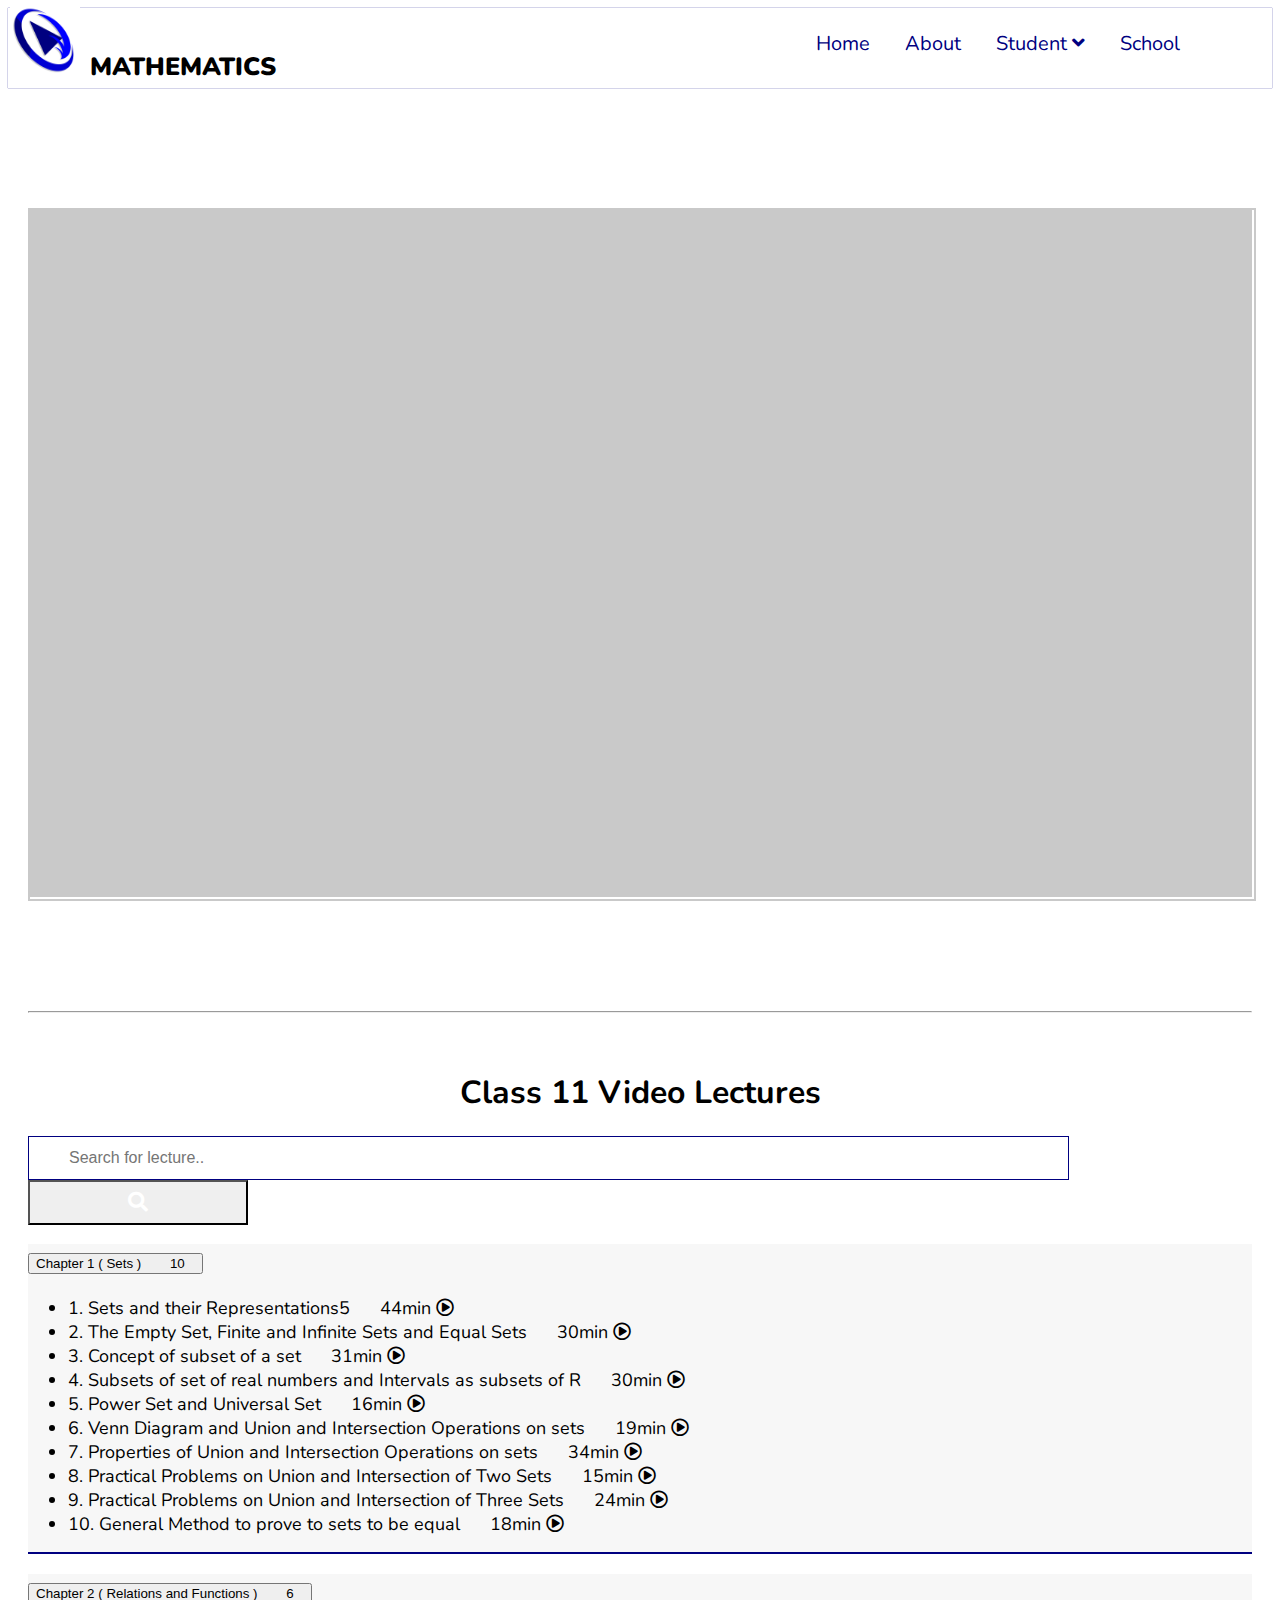
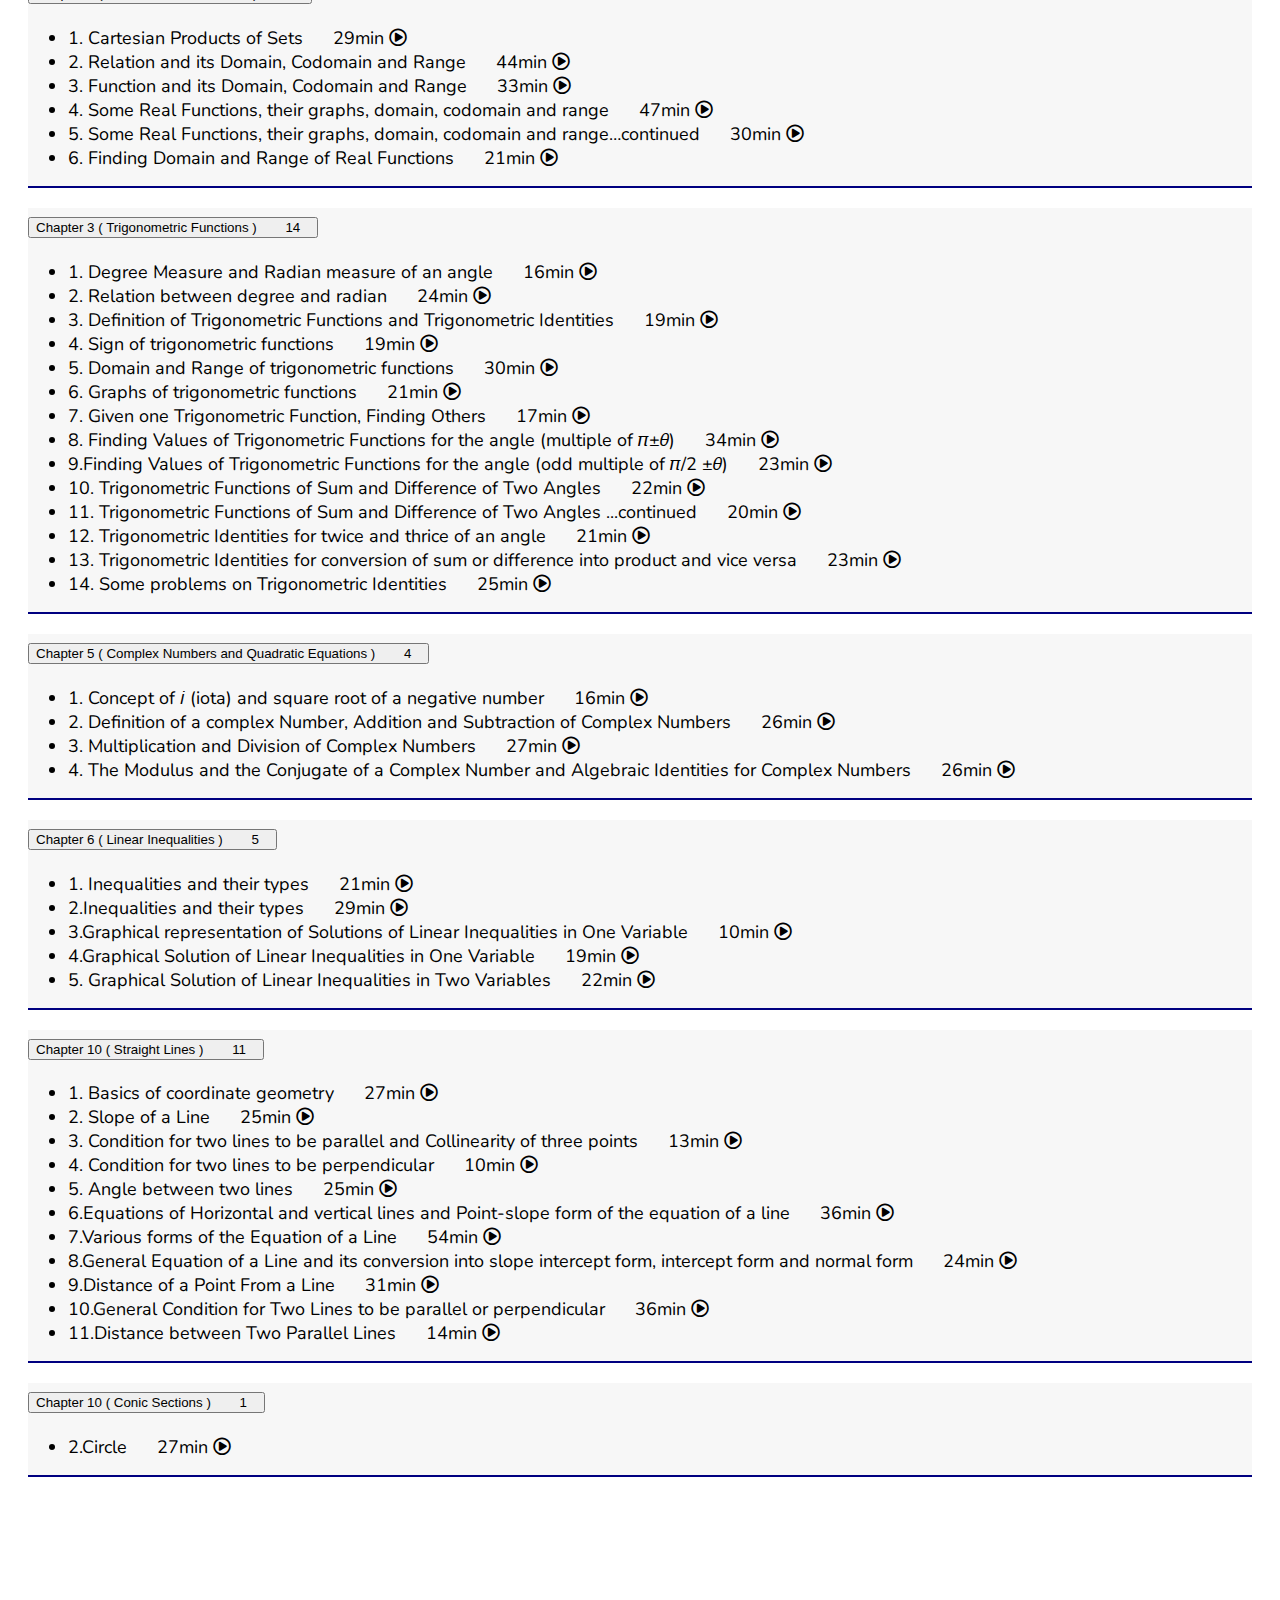
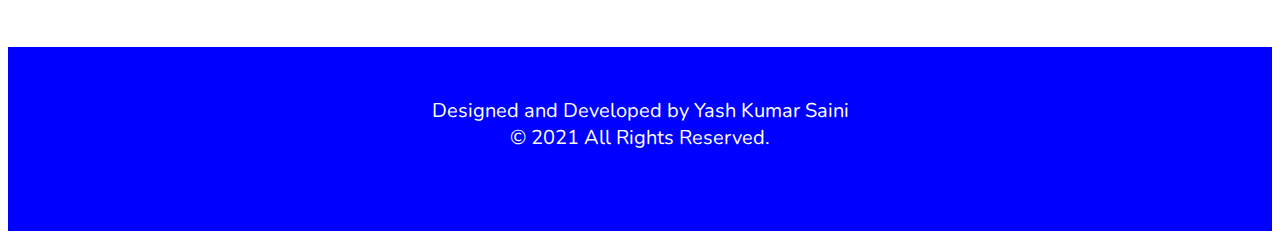
<file: Classes/class11.html>
<!doctype html>
<html lang="en">
  <head>
    <!-- Required meta tags -->
    <meta charset="utf-8">
    <meta name="viewport" content="width=device-width, initial-scale=1">

    <!-- Bootstrap CSS -->
    <link href="https://cdn.jsdelivr.net/npm/bootstrap@5.0.0-beta3/dist/css/bootstrap.min.css" rel="stylesheet" integrity="sha384-eOJMYsd53ii+scO/bJGFsiCZc+5NDVN2yr8+0RDqr0Ql0h+rP48ckxlpbzKgwra6" crossorigin="anonymous">

    <link rel="preconnect" href="https://fonts.gstatic.com">
    <link href="https://fonts.googleapis.com/css2?family=Nunito&display=swap" rel="stylesheet">

    <link rel="stylesheet" href="https://cdnjs.cloudflare.com/ajax/libs/font-awesome/5.15.2/css/all.min.css"/>

    <!-- Local CSS Files Start -->

    <link rel="stylesheet" type="text/css" href="../Styles/css.css">

    <link rel="stylesheet" type="text/css" href="../Styles/class.css">

    <!-- Head Icon -->
    
   <link rel="icon" type="image/x-icon" href="../Images/play-logo.png">

    <!-- Local CSS Files End -->


  	<script src="https://ajax.googleapis.com/ajax/libs/jquery/3.5.1/jquery.min.js"></script>

  	<!-- Animation Link -->

  	<link rel="stylesheet"  href="https://cdnjs.cloudflare.com/ajax/libs/animate.css/4.1.1/animate.min.css"/>
      

    <title>Class 11</title>
  </head>
  <body>

<!-- Header Start --->

    <div  class="bg-white animate__animated animate__slideInRight" id="navbar">
        <div class="nav_div">
          <nav>
            <a href="../index.html#home" onclick="menu('2');">Home</a><br><br>
            <a href="../index.html#about" onclick="menu('2');">About</a><br><br>

              <div class="dropdown">
              <a class="dropbtn">Student <i class="fas fa-angle-down"></i></a>
                <div class="dropdown-content">
                  <a href="class10.html" onclick="menu('2');">Class 10</a>
                  <a href="class11.html" onclick="menu('2');">Class 11</a>
                  <a href="class12.html" onclick="menu('2');">Class 12</a>
                </div>
              </div><br><br>
            <a href="../index.html/#school" onclick="menu('2');">School</a>
          </nav>

      </div>
    </div>

    <header>
      <div class="container-fluid bg-white header-cont fixed-top">

          <div style="position: relative;z-index: 4;position: absolute;left: 0;top: 0;">
            <img src="../Images/play-logo.png" class="logo-img">
            <p class="logo-text">MATHEMATICS</p>
          </div>

        <div class="header">
          <nav>
            <a href="../index.html">Home</a>
            <a href="../index.html#about">About</a>

              <div class="dropdown">
              <a class="dropbtn" >Student <i class="fas fa-angle-down"></i></a>
                <div class="dropdown-content">
                  <a href="class10.html">Class 10</a>
                  <a href="class11.html">Class 11</a>
                  <a href="class12.html">Class 12</a>
                </div>
              </div>
            <a href="../index.html#school">School</a>
          </nav>
        </div>
        <div class="menu_button">
          <button  class="btn menu_bar">

            <!-- Bars Icon -->

            <svg  id="menu_btn" style="margin-right: 10px;background-color: white;"  onclick="menu('1')" class="menu_btn " width="3em" height="3em" viewBox="0 0 16 16" class="bi bi-list" fill="currentColor" xmlns="http://www.w3.org/2000/svg">
            <path fill-rule="evenodd" d="M2.5 11.5A.5.5 0 0 1 3 11h10a.5.5 0 0 1 0 1H3a.5.5 0 0 1-.5-.5zm0-4A.5.5 0 0 1 3 7h10a.5.5 0 0 1 0 1H3a.5.5 0 0 1-.5-.5zm0-4A.5.5 0 0 1 3 3h10a.5.5 0 0 1 0 1H3a.5.5 0 0 1-.5-.5z"/>
            </svg>

            <!-- Cross Icon -->

            <span id="menu_cross" onclick="menu('2');" style="display: none;"><svg style="margin-right: 10px;background-color: white;" class="menu_btn" width="3em" height="3em" viewBox="0 0 16 16" class="bi bi-x" fill="currentColor" xmlns="http://www.w3.org/2000/svg"><path fill-rule="evenodd" d="M4.646 4.646a.5.5 0 0 1 .708 0L8 7.293l2.646-2.647a.5.5 0 0 1 .708.708L8.707 8l2.647 2.646a.5.5 0 0 1-.708.708L8 8.707l-2.646 2.647a.5.5 0 0 1-.708-.708L7.293 8 4.646 5.354a.5.5 0 0 1 0-.708z"/></svg></span>
        
          </button>
        </div>
      </div>
    </header>
<!-- Header End --->

<!-- Class Start -->

    <div class="container-fluid" style="padding-top:100px;padding-bottom: 150px;">
      <div class="row">
        <div class="col-lg-7 class_play_container">
          <div class="class_play">
              <iframe id="youtube" src="https://www.youtube.com/embed/0hSyWZokil8" frameborder="0" allow="accelerometer; autoplay; clipboard-write; encrypted-media; gyroscope; picture-in-picture;"  allowfullscreen></iframe>
          </div>
          <div class="class_play_text">
            <div class="play_text">
              <h6 id="topic"></h6>
            </div>
          </div>
          <hr>
        </div>
        <div class="col-lg-5 class_play_container" id="myUL">
          
      <h1 style="text-align: center;margin-top: 10px;">Class 11 Video Lectures</h1>
          <div class="d-flex justify-content-center align-items-center">

          <input type="text" id="myInput" onkeyup="myFunction()" placeholder="Search for lecture.." title="Type in a name">

          <button class="btn-primary btn s_btn"><i class="fas fa-search"></i></button>
          </div>

          


<!-- Class 11 Chapter 1 Start-->
                    <div class="accordion" id="accordionExample">
                      <div class="accordion-item">
                        <h2 class="accordion-header" id="headingTwo">
                          <button class="accordion-button collapsed" type="button" data-bs-toggle="collapse" data-bs-target="#c11c1" aria-expanded="false" aria-controls="collapseTwo">
                           Chapter 1 ( Sets ) <span class="badge bg-light tp"> 10 </span>
                          </button>
                        </h2>
                        <div id="c11c1" class="accordion-collapse collapse" aria-labelledby="headingTwo" data-bs-parent="#accordionExample">
                          <div class="accordion-body">
                            <ul class="list-group">
                              <li class="list-group-item list_item" id="0hSyWZokil8" onclick="play('0hSyWZokil8')">1. Sets and their Representations5<span class="badge bg-white float-end"> 44min <i class="far fa-play-circle"></i></span></li>

                              <li class="list-group-item list_item" id="0zR9oCcaA-s" onclick="play('0zR9oCcaA-s')">2. The Empty Set, Finite and Infinite Sets and Equal Sets<span class="badge bg-white float-end"> 30min <i class="far fa-play-circle"></i></span></li>

                              <li class="list-group-item list_item" id="sH2lGSaHS7o" onclick="play('sH2lGSaHS7o')">3. Concept of subset of a set<span class="badge bg-white float-end"> 31min <i class="far fa-play-circle"></i></span></li>

                              <li class="list-group-item list_item" id="9Gauwq4-_jc" onclick="play('9Gauwq4-_jc')">4. Subsets of set of real numbers and Intervals as subsets of R <span class="badge bg-white float-end"> 30min <i class="far fa-play-circle"></i></span></li>

                              <li class="list-group-item list_item" id="x6K5rGXb3tg" onclick="play('x6K5rGXb3tg')">5. Power Set and Universal Set <span class="badge bg-white float-end"> 16min <i class="far fa-play-circle"></i></span></li>

                              <li class="list-group-item list_item" id="Zh4d1RvwWlQ" onclick="play('Zh4d1RvwWlQ')">6. Venn Diagram and Union and Intersection Operations on sets <span class="badge bg-white float-end"> 19min <i class="far fa-play-circle"></i></span></li>

                              <li class="list-group-item list_item" id="vx4j3BekaNA" onclick="play('vx4j3BekaNA')">7. Properties of Union and  Intersection Operations on sets <span class="badge bg-white float-end"> 34min <i class="far fa-play-circle"></i></span></li>

                              <li class="list-group-item list_item" id="thuJxzMK3js" onclick="play('thuJxzMK3js')">8. Practical Problems on Union and Intersection of Two Sets <span class="badge bg-white float-end"> 15min <i class="far fa-play-circle"></i></span></li>

                              <li class="list-group-item list_item" id="H4aJg_h05es" onclick="play('H4aJg_h05es')">9. Practical Problems on Union and Intersection of Three Sets <span class="badge bg-white float-end"> 24min <i class="far fa-play-circle"></i></span></li>

                              <li class="list-group-item list_item" id="zvuVLpkxyhw" onclick="play('zvuVLpkxyhw')">10. General Method to prove to sets to be equal <span class="badge bg-white float-end"> 18min <i class="far fa-play-circle"></i></span></li>
                            </ul>
                          </div>
                        </div>
                      </div>
                    </div>
<!-- Class 11 Chapter 1 End -->

<!-- Class 11 Chapter 2 Start-->
                    <div class="accordion" id="accordionExample">
                      <div class="accordion-item">
                        <h2 class="accordion-header" id="headingTwo">
                          <button class="accordion-button collapsed" type="button" data-bs-toggle="collapse" data-bs-target="#c11c2" aria-expanded="false" aria-controls="collapseTwo">
                           Chapter 2 ( Relations and Functions ) <span class="badge bg-light tp"> 6 </span>
                          </button>
                        </h2>
                        <div id="c11c2" class="accordion-collapse collapse" aria-labelledby="headingTwo" data-bs-parent="#accordionExample">
                          <div class="accordion-body">
                            <ul class="list-group">
                              <li class="list-group-item list_item" id="mOG31Z2dYOQ" onclick="play('mOG31Z2dYOQ')">1. Cartesian Products of Sets <span class="badge bg-white float-end"> 29min <i class="far fa-play-circle"></i></span></li>

                              <li class="list-group-item list_item" id="udEqFRi5nJE" onclick="play('udEqFRi5nJE')">2. Relation and its Domain, Codomain and Range <span class="badge bg-white float-end"> 44min <i class="far fa-play-circle"></i></span></li>

                              <li class="list-group-item list_item" id="57L4cgOWaTI" onclick="play('57L4cgOWaTI')">3. Function and its Domain, Codomain and Range <span class="badge bg-white float-end"> 33min <i class="far fa-play-circle"></i></span></li>

                              <li class="list-group-item list_item" id="cZZT7_F4z9Is" onclick="play('cZZT7_F4z9Is')">4. Some Real Functions, their graphs, domain, codomain and range<span class="badge bg-white float-end"> 47min <i class="far fa-play-circle"></i></span></li>

                              <li class="list-group-item list_item" id="bEm9ON8539s" onclick="play('bEm9ON8539s')">5. Some Real Functions, their graphs, domain, codomain and range…continued <span class="badge bg-white float-end"> 30min <i class="far fa-play-circle"></i></span></li>

                              <li class="list-group-item list_item" id="SoU2bDaI0K0g" onclick="play('SoU2bDaI0K0g')">6. Finding Domain and Range of Real Functions <span class="badge bg-white float-end"> 21min <i class="far fa-play-circle"></i></span></li>
                            </ul>
                          </div>
                        </div>
                      </div>
                    </div>
<!-- Class 11 Chapter 2 End -->

<!-- Class 11 Chapter 3 Start-->
                    <div class="accordion" id="accordionExample">
                      <div class="accordion-item">
                        <h2 class="accordion-header" id="headingTwo">
                          <button class="accordion-button collapsed" type="button" data-bs-toggle="collapse" data-bs-target="#c11c3" aria-expanded="false" aria-controls="collapseTwo">
                           Chapter 3 ( Trigonometric Functions ) <span class="badge bg-light tp"> 14 </span>
                          </button>
                        </h2>
                        <div id="c11c3" class="accordion-collapse collapse" aria-labelledby="headingTwo" data-bs-parent="#accordionExample">
                          <div class="accordion-body">
                            <ul class="list-group">
                              
                              <li class="list-group-item list_item" id="FF1ykYTBgoo" onclick="play('FF1ykYTBgoo')">1. Degree Measure and Radian measure of an angle <span class="badge bg-white float-end"> 16min <i class="far fa-play-circle"></i></span></li>

                              <li class="list-group-item list_item" id="jcMKtEUQypU" onclick="play('jcMKtEUQypU')">2. Relation between degree and radian <span class="badge bg-white float-end"> 24min <i class="far fa-play-circle"></i></span></li>

                              <li class="list-group-item list_item" id="iGGjWZ5ezZI" onclick="play('iGGjWZ5ezZI')">3. Definition of Trigonometric Functions and Trigonometric Identities<span class="badge bg-white float-end"> 19min <i class="far fa-play-circle"></i></span></li>

                              <li class="list-group-item list_item" id="2FtHG4WvC8o" onclick="play('2FtHG4WvC8o')">4. Sign of trigonometric functions  <span class="badge bg-white float-end"> 19min <i class="far fa-play-circle"></i></span></li>

                              <li class="list-group-item list_item" id="y6RO2cJThjk" onclick="play('y6RO2cJThjk')">5. Domain and Range  of trigonometric functions   <span class="badge bg-white float-end"> 30min <i class="far fa-play-circle"></i></span></li>

                              <li class="list-group-item list_item" id="Vdb6-d2sH6s" onclick="play('Vdb6-d2sH6s')">6. Graphs of trigonometric functions  <span class="badge bg-white float-end"> 21min <i class="far fa-play-circle"></i></span></li>


                              <li class="list-group-item list_item" id="lGyIr6FkDLY" onclick="play('lGyIr6FkDLY')">7. Given one Trigonometric Function, Finding Others  <span class="badge bg-white float-end"> 17min <i class="far fa-play-circle"></i></span></li>

                              <li class="list-group-item list_item" id="lJp-O-WCANQ" onclick="play('lJp-O-WCANQ')">8. Finding Values of Trigonometric Functions for the angle (multiple of 𝜋±𝜃)  <span class="badge bg-white float-end"> 34min <i class="far fa-play-circle"></i></span></li>

                              <li class="list-group-item list_item" id="guoOKYXl-tg" onclick="play('guoOKYXl-tg')">9.Finding Values of Trigonometric Functions for the angle (odd multiple of 𝜋/2 ±𝜃)  <span class="badge bg-white float-end"> 23min <i class="far fa-play-circle"></i></span></li>

                              <li class="list-group-item list_item" id="QOyLMZh0DH4" onclick="play('QOyLMZh0DH4')">10. Trigonometric Functions of Sum and Difference of Two Angles  <span class="badge bg-white float-end"> 22min <i class="far fa-play-circle"></i></span></li>

                              <li class="list-group-item list_item" id="aEKjQ9nxVdE" onclick="play('aEKjQ9nxVdE')">11. Trigonometric Functions of Sum and Difference of Two Angles  ...continued  <span class="badge bg-white float-end"> 20min <i class="far fa-play-circle"></i></span></li>

                              <li class="list-group-item list_item" id="Pu2gfEcV8jY" onclick="play('Pu2gfEcV8jY')">12. Trigonometric Identities for twice and thrice of an angle <span class="badge bg-white float-end"> 21min <i class="far fa-play-circle"></i></span></li>

                              <li class="list-group-item list_item" id="q8Ez2zP2Olw" onclick="play('q8Ez2zP2Olw')">13. Trigonometric Identities for conversion of sum or difference into product and vice versa  <span class="badge bg-white float-end"> 23min <i class="far fa-play-circle"></i></span></li>

                              <li class="list-group-item list_item" id="KG2E7nXl_bQ" onclick="play('KG2E7nXl_bQ')">14. Some problems on Trigonometric Identities <span class="badge bg-white float-end"> 25min <i class="far fa-play-circle"></i></span></li>

                            </ul>
                          </div>
                        </div>
                      </div>
                    </div>
<!-- Class 11 Chapter 3 End -->

<!-- Class 11 Chapter 5 Start-->
                    <div class="accordion" id="accordionExample">
                      <div class="accordion-item">
                        <h2 class="accordion-header" id="headingTwo">
                          <button class="accordion-button collapsed" type="button" data-bs-toggle="collapse" data-bs-target="#c11c5" aria-expanded="false" aria-controls="collapseTwo">
                           Chapter 5 ( Complex Numbers and Quadratic Equations ) <span class="badge bg-light tp"> 4 </span>
                          </button>
                        </h2>
                        <div id="c11c5" class="accordion-collapse collapse" aria-labelledby="headingTwo" data-bs-parent="#accordionExample">
                          <div class="accordion-body">
                            <ul class="list-group">
                              
                              <li class="list-group-item list_item" id="McUB4lu3pfk" onclick="play('McUB4lu3pfk')">1. Concept of 𝑖 (iota) and square root of a negative number  <span class="badge bg-white float-end"> 16min <i class="far fa-play-circle"></i></span></li>

                              <li class="list-group-item list_item" id="chZfOdmhXXA" onclick="play('chZfOdmhXXA')">2. Definition of a complex Number, Addition and Subtraction of  Complex Numbers <span class="badge bg-white float-end"> 26min <i class="far fa-play-circle"></i></span></li>

                              <li class="list-group-item list_item" id="xnWtbTb4OfE" onclick="play('xnWtbTb4OfE')">3. Multiplication and Division of Complex Numbers <span class="badge bg-white float-end"> 27min <i class="far fa-play-circle"></i></span></li>

                              <li class="list-group-item list_item" id="BUV0Rh64ZFM" onclick="play('BUV0Rh64ZFM')">4. The Modulus and the Conjugate of a Complex Number and Algebraic Identities for Complex Numbers  <span class="badge bg-white float-end"> 26min <i class="far fa-play-circle"></i></span></li>
                            </ul>
                          </div>
                        </div>
                      </div>
                    </div>
<!-- Class 11 Chapter 5 End -->

<!-- Class 11 Chapter 6 Start-->
                    <div class="accordion" id="accordionExample">
                      <div class="accordion-item">
                        <h2 class="accordion-header" id="headingTwo">
                          <button class="accordion-button collapsed" type="button" data-bs-toggle="collapse" data-bs-target="#c11c6" aria-expanded="false" aria-controls="collapseTwo">
                           Chapter 6 ( Linear Inequalities ) <span class="badge bg-light tp"> 5 </span>
                          </button>
                        </h2>
                        <div id="c11c6" class="accordion-collapse collapse" aria-labelledby="headingTwo" data-bs-parent="#accordionExample">
                          <div class="accordion-body">
                            <ul class="list-group">

                              <li class="list-group-item list_item" id="4r0loNjjZ2U" onclick="play('4r0loNjjZ2U')">1. Inequalities and their types  <span class="badge bg-white float-end"> 21min <i class="far fa-play-circle"></i></span></li>

                              <li class="list-group-item list_item" id="17r2oTo3ZI8" onclick="play('17r2oTo3ZI8')">2.Inequalities and their types  <span class="badge bg-white float-end"> 29min <i class="far fa-play-circle"></i></span></li>

                              <li class="list-group-item list_item" id="LTq1VU3TZbw" onclick="play('LTq1VU3TZbw')">3.Graphical representation of Solutions of Linear Inequalities in One Variable  <span class="badge bg-white float-end"> 10min <i class="far fa-play-circle"></i></span></li>

                              <li class="list-group-item list_item" id="1JhOLY42AG0" onclick="play('1JhOLY42AG0')">4.Graphical Solution of Linear Inequalities in One Variable <span class="badge bg-white float-end"> 19min <i class="far fa-play-circle"></i></span></li>

                              <li class="list-group-item list_item" id="sHGpZ4dpRus" onclick="play('sHGpZ4dpRus')">5. Graphical Solution of Linear Inequalities in Two Variables  <span class="badge bg-white float-end"> 22min <i class="far fa-play-circle"></i></span></li>


                            </ul>
                          </div>
                        </div>
                      </div>
                    </div>
<!-- Class 11 Chapter 6 End -->

<!-- Class 11 Chapter 10 Start-->
                    <div class="accordion" id="accordionExample">
                      <div class="accordion-item">
                        <h2 class="accordion-header" id="headingTwo">
                          <button class="accordion-button collapsed" type="button" data-bs-toggle="collapse" data-bs-target="#c11c10" aria-expanded="false" aria-controls="collapseTwo">
                           Chapter 10 ( Straight Lines ) <span class="badge bg-light tp"> 11 </span>
                          </button>
                        </h2>
                        <div id="c11c10" class="accordion-collapse collapse" aria-labelledby="headingTwo" data-bs-parent="#accordionExample">
                          <div class="accordion-body">
                            <ul class="list-group">

                              <li class="list-group-item list_item" id="KhIrX3_6vD4" onclick="play('KhIrX3_6vD4')">1. Basics of coordinate geometry <span class="badge bg-white float-end"> 27min <i class="far fa-play-circle"></i></span></li>

                              <li class="list-group-item list_item" id="-Ighaimfoa8" onclick="play('-Ighaimfoa8')">2. Slope of a Line <span class="badge bg-white float-end"> 25min <i class="far fa-play-circle"></i></span></li>
                              

                              <li class="list-group-item list_item" id="v9VWdq2Gz-U" onclick="play('v9VWdq2Gz-U')">3. Condition for two lines to be  parallel and Collinearity of three points <span class="badge bg-white float-end"> 13min <i class="far fa-play-circle"></i></span></li>


                              <li class="list-group-item list_item" id="ZST6QYJxFF8" onclick="play('ZST6QYJxFF8')">4. Condition for two lines to be perpendicular <span class="badge bg-white float-end"> 10min <i class="far fa-play-circle"></i></span></li> 

                              <li class="list-group-item list_item" id="bkUnMFR4h3Y" onclick="play('bkUnMFR4h3Y')">5. Angle between two lines  <span class="badge bg-white float-end"> 25min <i class="far fa-play-circle"></i></span></li>

                              <li class="list-group-item list_item" id="3-zW-Rfi4aQ" onclick="play('3-zW-Rfi4aQ')">6.Equations of Horizontal and vertical lines and Point-slope form of the equation of a line <span class="badge bg-white float-end"> 36min <i class="far fa-play-circle"></i></span></li>

                              <li class="list-group-item list_item" id="SM5VmgJd-Yk" onclick="play('SM5VmgJd-Yk')">7.Various forms of the Equation of a Line <span class="badge bg-white float-end"> 54min <i class="far fa-play-circle"></i></span></li>

                              <li class="list-group-item list_item" id="IFSZI8Nz1EA" onclick="play('IFSZI8Nz1EA')">8.General Equation of a Line and its conversion into slope intercept form, intercept form and normal form <span class="badge bg-white float-end"> 24min <i class="far fa-play-circle"></i></span></li>
                              

                              <li class="list-group-item list_item" id="ohyL8fdGLII" onclick="play('ohyL8fdGLII')">9.Distance of a Point From a Line <span class="badge bg-white float-end"> 31min <i class="far fa-play-circle"></i></span></li>

                              <li class="list-group-item list_item" id="A-KrUS3PZDg" onclick="play('A-KrUS3PZDg')">10.General Condition for Two Lines to be parallel  or perpendicular <span class="badge bg-white float-end"> 36min <i class="far fa-play-circle"></i></span></li> 

                              <li class="list-group-item list_item" id="GHMpmnuC6Y4" onclick="play('GHMpmnuC6Y4')">11.Distance between Two Parallel Lines <span class="badge bg-white float-end"> 14min <i class="far fa-play-circle"></i></span></li> 

                              


                            </ul>
                          </div>
                        </div>
                      </div>
                    </div>
<!-- Class 11 Chapter 10 End -->

<!-- Class 11 Chapter 11 Start-->
                    <div class="accordion" id="accordionExample">
                      <div class="accordion-item">
                        <h2 class="accordion-header" id="headingTwo">
                          <button class="accordion-button collapsed" type="button" data-bs-toggle="collapse" data-bs-target="#c11c11" aria-expanded="false" aria-controls="collapseTwo">
                           Chapter 10 ( Conic Sections ) <span class="badge bg-light tp"> 1 </span>
                          </button>
                        </h2>
                        <div id="c11c11" class="accordion-collapse collapse" aria-labelledby="headingTwo" data-bs-parent="#accordionExample">
                          <div class="accordion-body">
                            <ul class="list-group">

                              <li class="list-group-item list_item" id="HRKPQQ697rk" onclick="play('HRKPQQ697rk')">2.Circle <span class="badge bg-white float-end"> 27min <i class="far fa-play-circle"></i></span></li>

                            </ul>
                          </div>
                        </div>
                      </div>
                    </div>
<!-- Class 11 Chapter 11 End -->

        </div>
      </div>
    </div>
    
<!-- Class End -->

<!-- Footer Start-->

      	<div class="container-fluid" style="background-color: #0000ff;padding-top: 30px;padding-bottom: 60px;">
        	<p  class="footer-text">Designed and Developed by Yash Kumar Saini <br> © 2021 All Rights Reserved.</p>
      	</div>

<!-- Footer End-->





      



    <!-- Optional JavaScript; choose one of the two! -->

    <!-- Option 1: Bootstrap Bundle with Popper -->
    <script src="https://cdn.jsdelivr.net/npm/bootstrap@5.0.0-beta3/dist/js/bootstrap.bundle.min.js" integrity="
    sha384-JEW9xMcG8R+pH31jmWH6WWP0WintQrMb4s7ZOdauHnUtxwoG2vI5DkLtS3qm9Ekf" crossorigin="anonymous"></script>


    <script type="text/javascript">
      

      function play(link)
      {
        document.documentElement.scrollTop = 0;
        var x = link;
        document.getElementById("youtube").src = "https://www.youtube.com/embed/"+x+"?&autoplay=1&rel=0";
        document.getElementById("topic").innerHTML = document.getElementById(x).innerHTML;
        var all = document.getElementsByClassName('list_item');
          for (var i = 0; i < all.length; i++) 
          {
            all[i].style.backgroundColor = 'white';
            all[i].style.color = 'black';
          }
        document.getElementById(x).style.backgroundColor = "#0000ff";
        document.getElementById(x).style.color = "white";


      }
    </script>

     <script type="text/javascript">
    function menu(value)
        {
            if(value==1)
            {
                document.getElementById("menu_btn").style.display="none";
                document.getElementById("menu_cross").style.display="inline";
                document.getElementById("navbar").style.display="block";

                document.documentElement.style.position = "fixed";
            }
            else if(value==2)
            {
                document.getElementById("navbar").style.display="none";
                document.getElementById("menu_btn").style.display="inline";
                document.getElementById("menu_cross").style.display="none";

                document.documentElement.style.position = "static";
            }
        }
      </script>
      
      <script>
function myFunction() {
    var input, filter, ul, li, a, i, txtValue;
    input = document.getElementById("myInput");
    filter = input.value.toUpperCase();
    ul = document.getElementById("myUL");
    li = ul.getElementsByTagName("li");

    var x = document.getElementsByClassName("accordion-collapse");


    for (i = 0; i < li.length; i++) {
        for(j=0;j< x.length;j++)
        {
          x[j].classList.add("show");
        }
        a = li[i];
        txtValue = a.textContent || a.innerText;
        if (txtValue.toUpperCase().indexOf(filter) > -1) {
            li[i].style.display = "";
            for(j=0;j< x.length;j++)
        {
          x[j].classList.remove("show");
        }
        } else {
            li[i].style.display = "none";
        }
    }
}
</script>



    <!-- Option 2: Separate Popper and Bootstrap JS -->
    <!--
    <script src="https://cdn.jsdelivr.net/npm/@popperjs/core@2.9.1/dist/umd/popper.min.js" integrity="sha384-SR1sx49pcuLnqZUnnPwx6FCym0wLsk5JZuNx2bPPENzswTNFaQU1RDvt3wT4gWFG" crossorigin="anonymous"></script>
    <script src="https://cdn.jsdelivr.net/npm/bootstrap@5.0.0-beta3/dist/js/bootstrap.min.js" integrity="sha384-j0CNLUeiqtyaRmlzUHCPZ+Gy5fQu0dQ6eZ/xAww941Ai1SxSY+0EQqNXNE6DZiVc" crossorigin="anonymous"></script>
    -->
  </body>
</html>
</file>
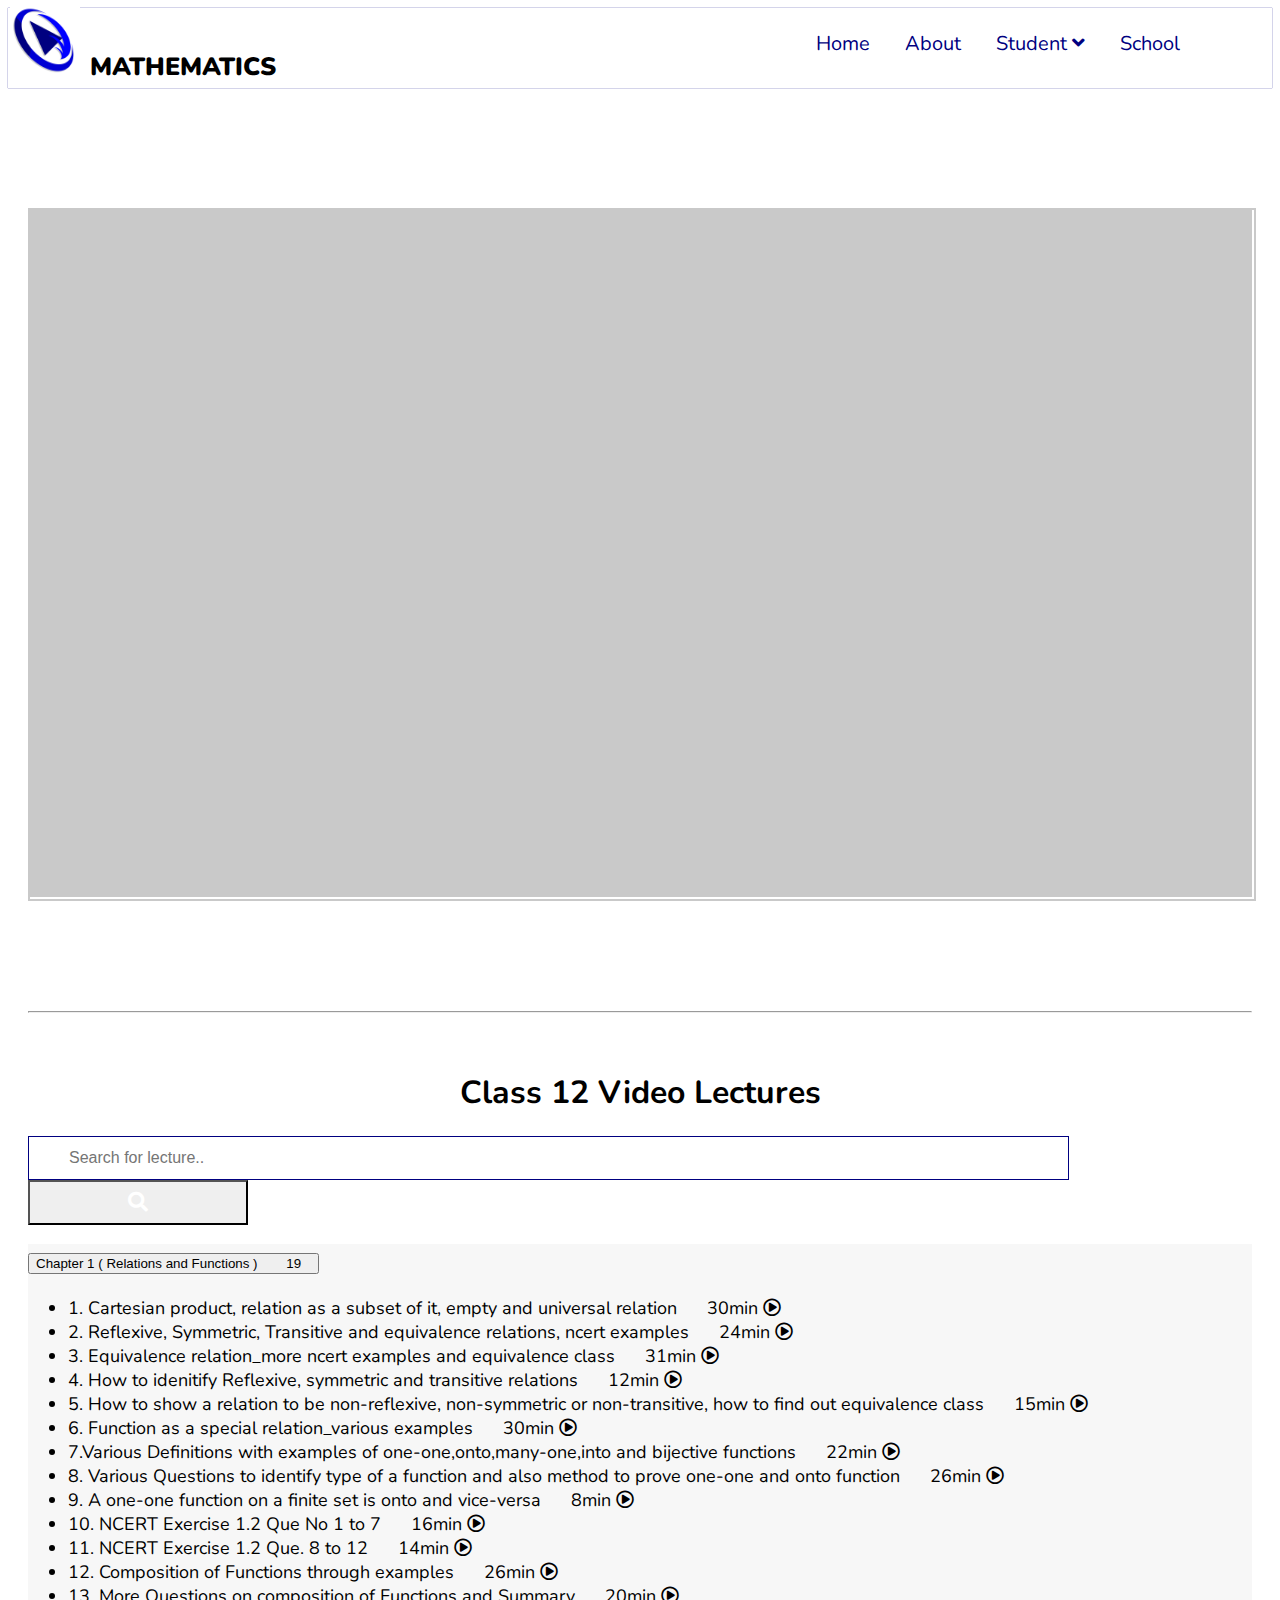
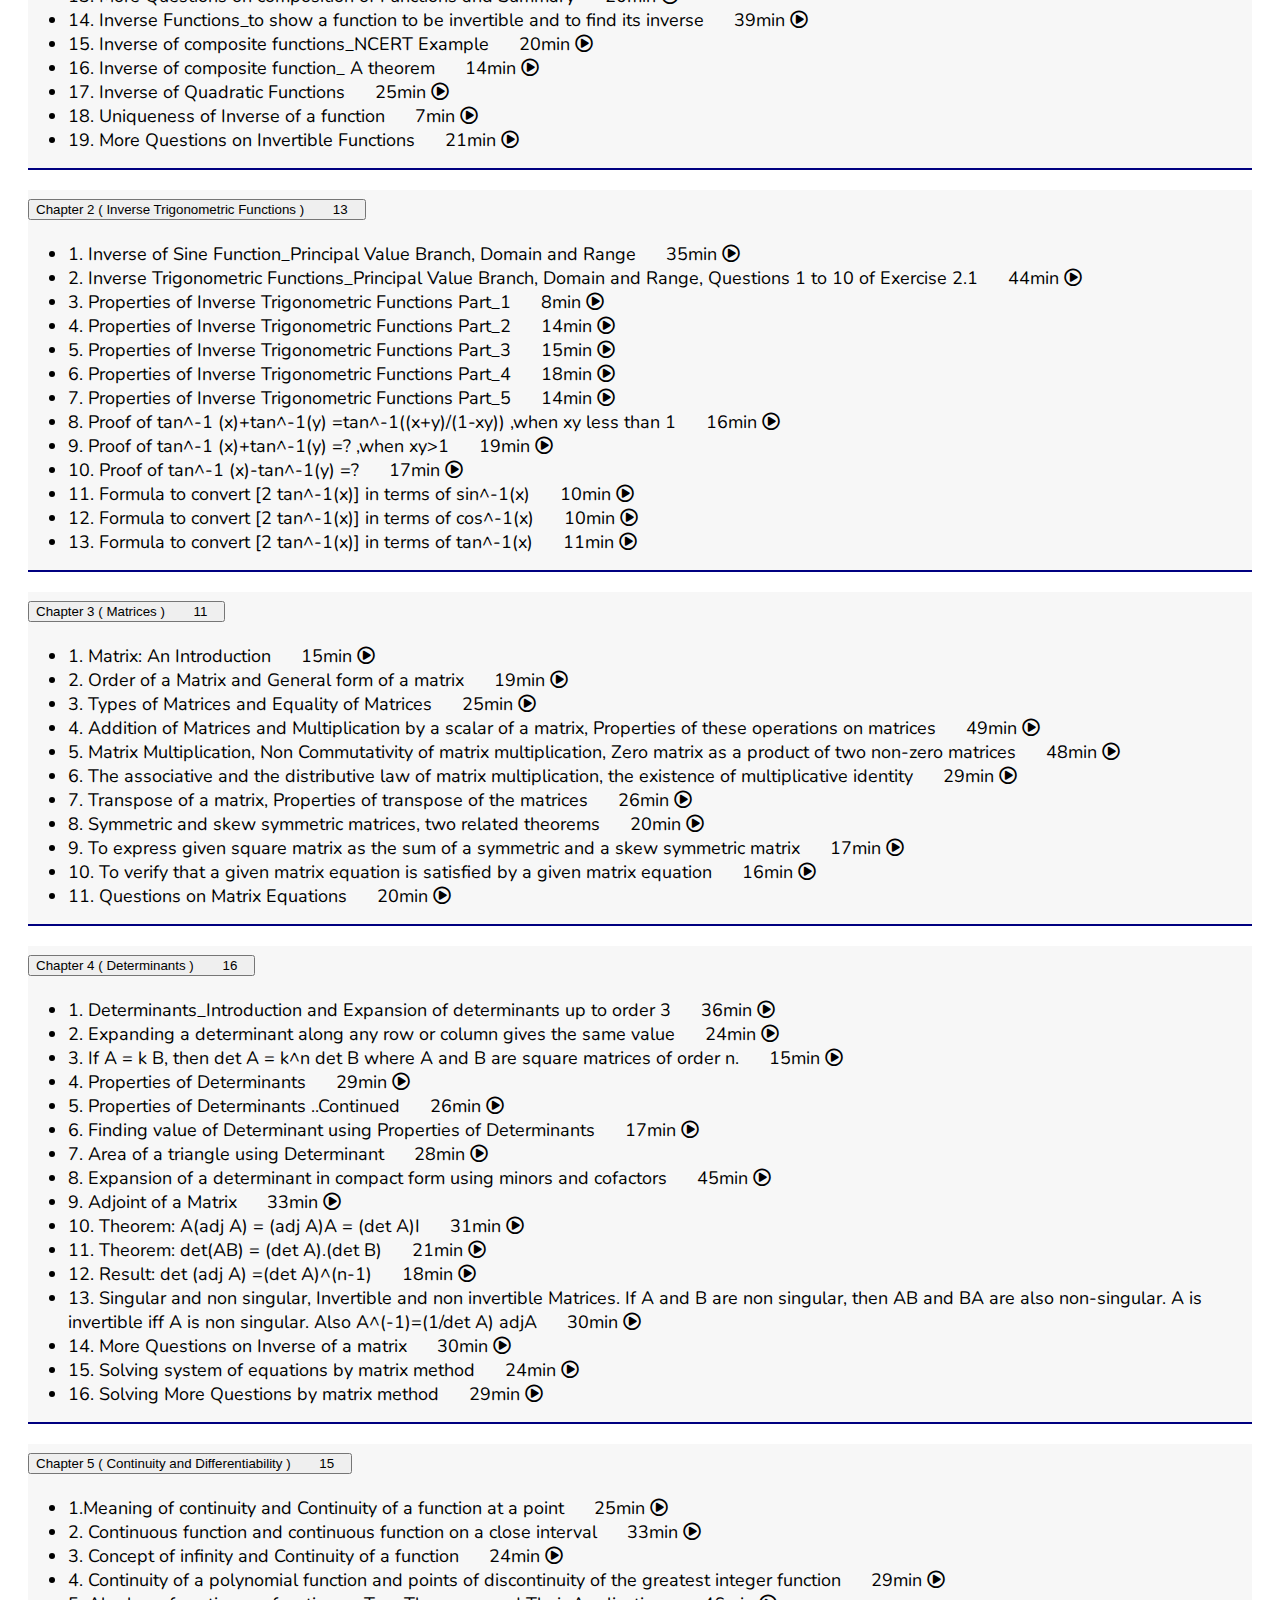
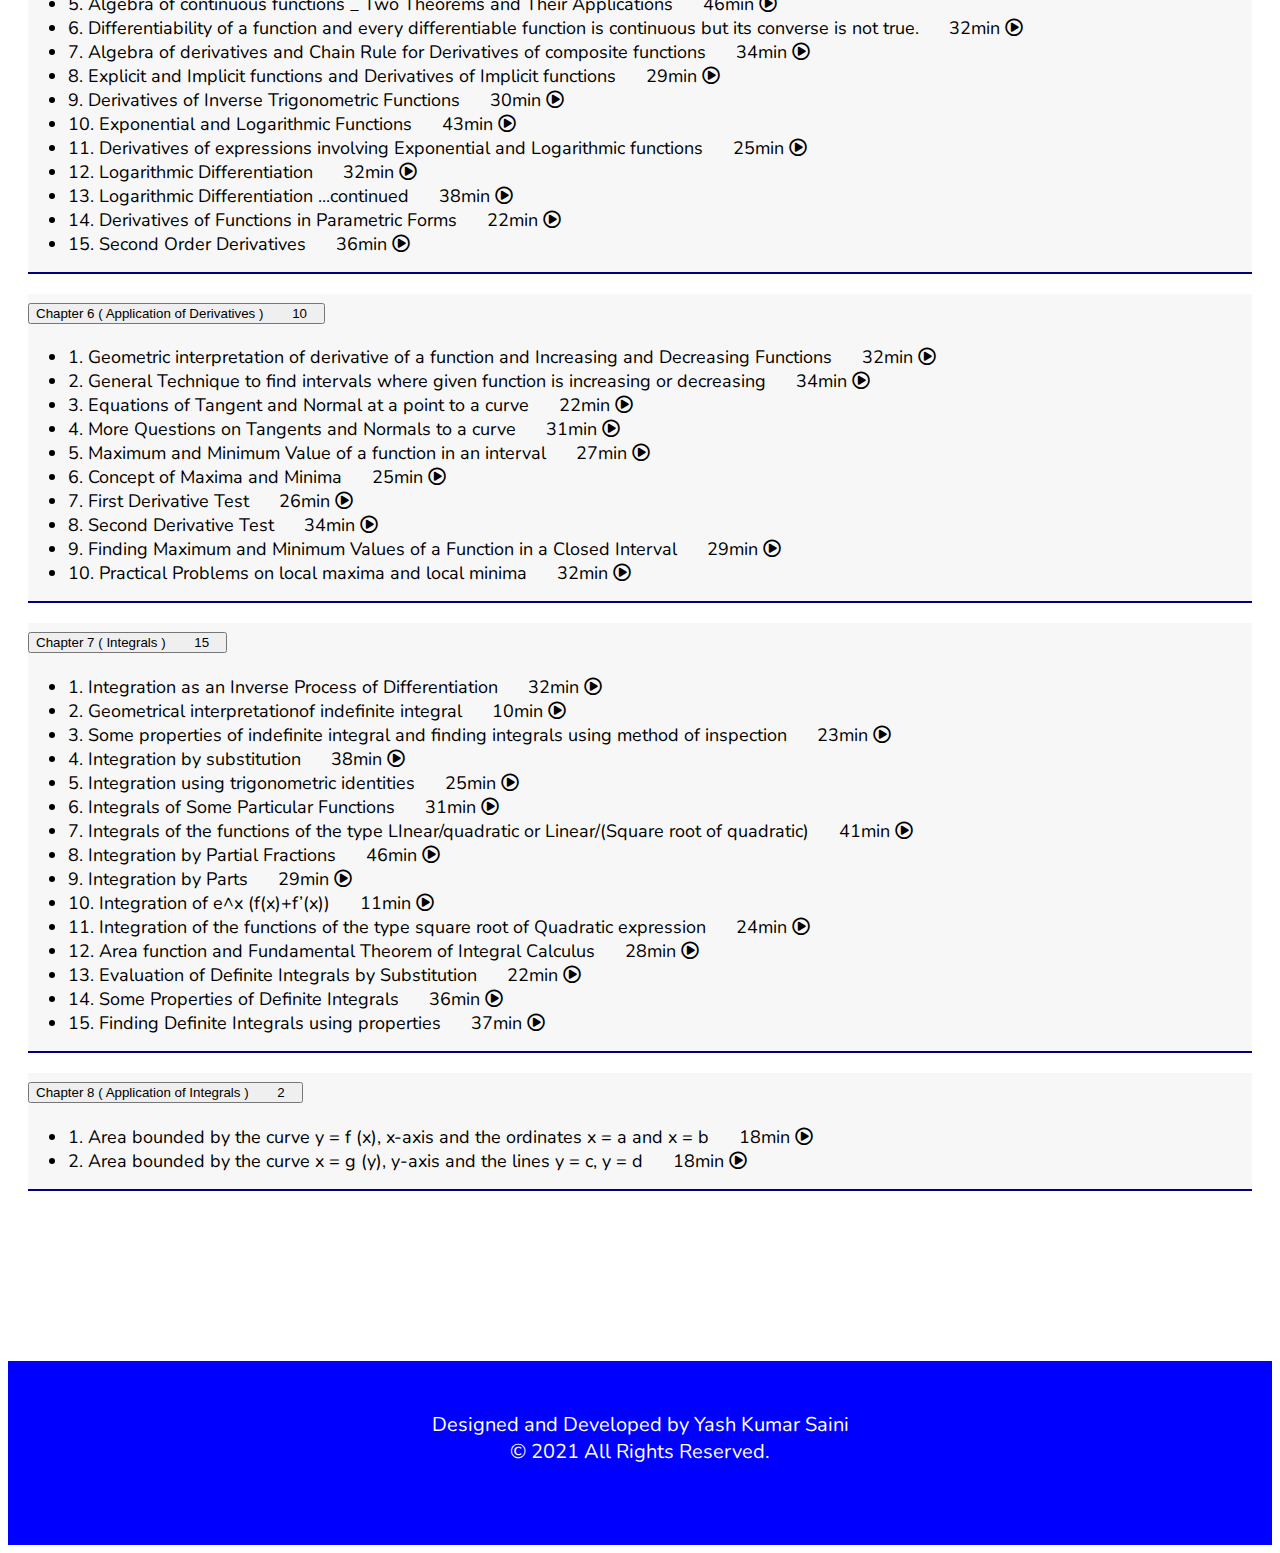
<file: Classes/class12.html>
<!doctype html>
<html lang="en">
  <head>
    <!-- Required meta tags -->
    <meta charset="utf-8">
    <meta name="viewport" content="width=device-width, initial-scale=1">

    <!-- Bootstrap CSS -->
    <link href="https://cdn.jsdelivr.net/npm/bootstrap@5.0.0-beta3/dist/css/bootstrap.min.css" rel="stylesheet" integrity="sha384-eOJMYsd53ii+scO/bJGFsiCZc+5NDVN2yr8+0RDqr0Ql0h+rP48ckxlpbzKgwra6" crossorigin="anonymous">

    <link rel="preconnect" href="https://fonts.gstatic.com">
    <link href="https://fonts.googleapis.com/css2?family=Nunito&display=swap" rel="stylesheet">

    <link rel="stylesheet" href="https://cdnjs.cloudflare.com/ajax/libs/font-awesome/5.15.2/css/all.min.css"/>

    <!-- Local CSS Files Start -->

    <link rel="stylesheet" type="text/css" href="../Styles/css.css">

    <link rel="stylesheet" type="text/css" href="../Styles/class.css">

    <!-- Local CSS Files End -->

    <!-- Head Icon -->
    
   <link rel="icon" type="image/x-icon" href="../Images/play-logo.png">


  	<script src="https://ajax.googleapis.com/ajax/libs/jquery/3.5.1/jquery.min.js"></script>

  	<!-- Animation Link -->

  	<link rel="stylesheet"  href="https://cdnjs.cloudflare.com/ajax/libs/animate.css/4.1.1/animate.min.css"/>
      

    <title>Class 12</title>
  </head>
  <body>

<!-- Header Start --->

    <div  class="bg-white animate__animated animate__slideInRight" id="navbar">
        <div class="nav_div">
          <nav>
            <a href="../index.html#home" onclick="menu('2');">Home</a><br><br>
            <a href="../index.html#about" onclick="menu('2');">About</a><br><br>

              <div class="dropdown">
              <a class="dropbtn">Student <i class="fas fa-angle-down"></i></a>
                <div class="dropdown-content">
                  <a href="class10.html" onclick="menu('2');">Class 10</a>
                  <a href="class11.html" onclick="menu('2');">Class 11</a>
                  <a href="class12.html" onclick="menu('2');">Class 12</a>
                </div>
              </div><br><br>
            <a href="../index.html/#school" onclick="menu('2');">School</a>
          </nav>

      </div>
    </div>

    <header>
      <div class="container-fluid bg-white header-cont fixed-top">

          <div style="position: relative;z-index: 4;position: absolute;left: 0;top: 0;">
            <img src="../Images/play-logo.png" class="logo-img">
            <p class="logo-text">MATHEMATICS</p>
          </div>

        <div class="header">
          <nav>
            <a href="../index.html">Home</a>
            <a href="../index.html#about">About</a>

              <div class="dropdown">
              <a class="dropbtn" >Student <i class="fas fa-angle-down"></i></a>
                <div class="dropdown-content">
                  <a href="class10.html">Class 10</a>
                  <a href="class11.html">Class 11</a>
                  <a href="class12.html">Class 12</a>
                </div>
              </div>
            <a href="../index.html#school">School</a>
          </nav>
        </div>
        <div class="menu_button">
          <button  class="btn menu_bar">

            <!-- Bars Icon -->

            <svg  id="menu_btn" style="margin-right: 10px;background-color: white;"  onclick="menu('1')" class="menu_btn " width="3em" height="3em" viewBox="0 0 16 16" class="bi bi-list" fill="currentColor" xmlns="http://www.w3.org/2000/svg">
            <path fill-rule="evenodd" d="M2.5 11.5A.5.5 0 0 1 3 11h10a.5.5 0 0 1 0 1H3a.5.5 0 0 1-.5-.5zm0-4A.5.5 0 0 1 3 7h10a.5.5 0 0 1 0 1H3a.5.5 0 0 1-.5-.5zm0-4A.5.5 0 0 1 3 3h10a.5.5 0 0 1 0 1H3a.5.5 0 0 1-.5-.5z"/>
            </svg>

            <!-- Cross Icon -->

            <span id="menu_cross" onclick="menu('2');" style="display: none;"><svg style="margin-right: 10px;background-color: white;" class="menu_btn" width="3em" height="3em" viewBox="0 0 16 16" class="bi bi-x" fill="currentColor" xmlns="http://www.w3.org/2000/svg"><path fill-rule="evenodd" d="M4.646 4.646a.5.5 0 0 1 .708 0L8 7.293l2.646-2.647a.5.5 0 0 1 .708.708L8.707 8l2.647 2.646a.5.5 0 0 1-.708.708L8 8.707l-2.646 2.647a.5.5 0 0 1-.708-.708L7.293 8 4.646 5.354a.5.5 0 0 1 0-.708z"/></svg></span>
        
          </button>
        </div>
      </div>
    </header>
<!-- Header End --->

<!-- Class Start -->

    <div class="container-fluid" style="padding-top:100px;padding-bottom: 150px;">
      <div class="row">
        <div class="col-lg-7 class_play_container">
          <div class="class_play">
              <iframe id="youtube" src="https://www.youtube.com/embed/CnvnMG2D5Io" frameborder="0" allow="accelerometer; autoplay; clipboard-write; encrypted-media; gyroscope; picture-in-picture;"  allowfullscreen></iframe>
          </div>
          <div class="class_play_text">
            <div class="play_text">
              <h6 id="topic"></h6>
            </div>
          </div>
          <hr>
        </div>
        <div class="col-lg-5 class_play_container" id="myUL">
          
      <h1 style="text-align: center;margin-top: 10px;">Class 12 Video Lectures</h1>
          <div class="d-flex justify-content-center align-items-center">

          <input type="text" id="myInput" onkeyup="myFunction()" placeholder="Search for lecture.." title="Type in a name">

          <button class="btn-primary btn s_btn"><i class="fas fa-search"></i></button>
          </div>

          

<!-- Class 12 Chapter 1 Start-->
                    <div class="accordion" id="accordionExample">
                      <div class="accordion-item">
                        <h2 class="accordion-header" id="headingTwo">
                          <button class="accordion-button collapsed" type="button" data-bs-toggle="collapse" data-bs-target="#c12c1" aria-expanded="false" aria-controls="collapseTwo">
                           Chapter 1 ( Relations and Functions ) <span class="badge bg-light tp"> 19 </span>
                          </button>
                        </h2>
                        <div id="c12c1" class="accordion-collapse collapse" aria-labelledby="headingTwo" data-bs-parent="#accordionExample">
                          <div class="accordion-body">
                            <ul class="list-group">
                              
                              <li class="list-group-item list_item" id="CnvnMG2D5Io" onclick="play('CnvnMG2D5Io')">1. Cartesian product, relation as a subset of it, empty and universal relation <span class="badge bg-white float-end"> 30min <i class="far fa-play-circle"></i></span></li>

                              <li class="list-group-item list_item" id="s1EMIA4JZZQ" onclick="play('s1EMIA4JZZQ')">2. Reflexive, Symmetric, Transitive and equivalence relations, ncert examples <span class="badge bg-white float-end"> 24min <i class="far fa-play-circle"></i></span></li>

                              <li class="list-group-item list_item" id="mVYKY5Qq5kU" onclick="play('mVYKY5Qq5kU')">3. Equivalence relation_more ncert examples and equivalence class<span class="badge bg-white float-end"> 31min <i class="far fa-play-circle"></i></span></li>

                              <li class="list-group-item list_item" id="cs-YveLIr6I" onclick="play('cs-YveLIr6I')">4. How to idenitify Reflexive, symmetric and transitive relations <span class="badge bg-white float-end"> 12min <i class="far fa-play-circle"></i></span></li>

                              <li class="list-group-item list_item" id="mno5x4_VCBc" onclick="play('mno5x4_VCBc')">5. How to show a relation to be non-reflexive, non-symmetric or non-transitive, how to find out equivalence class <span class="badge bg-white float-end"> 15min <i class="far fa-play-circle"></i></span></li>

                              <li class="list-group-item list_item" id="SxmQT6SG8Mk" onclick="play('SxmQT6SG8Mk')">6. Function as a special relation_various examples<span class="badge bg-white float-end"> 30min <i class="far fa-play-circle"></i></span></li>

                              <li class="list-group-item list_item" id="X2xb80SQuIg" onclick="play('X2xb80SQuIg')">7.Various Definitions with examples of one-one,onto,many-one,into and bijective functions <span class="badge bg-white float-end"> 22min <i class="far fa-play-circle"></i></span></li>

                              <li class="list-group-item list_item" id="XM5Y00LaTxc" onclick="play('XM5Y00LaTxc')">8. Various Questions to identify type of a function and also method to prove one-one and onto function<span class="badge bg-white float-end"> 26min <i class="far fa-play-circle"></i></span></li>

                              <li class="list-group-item list_item" id="u5LfaCQEVbc" onclick="play('u5LfaCQEVbc')">9. A one-one function on a finite set is onto and vice-versa<span class="badge bg-white float-end"> 8min <i class="far fa-play-circle"></i></span></li>

                              <li class="list-group-item list_item" id="_1E7LNN1itU" onclick="play('_1E7LNN1itU')">10. NCERT Exercise 1.2 Que No 1 to 7 <span class="badge bg-white float-end"> 16min <i class="far fa-play-circle"></i></span></li>

                              <li class="list-group-item list_item" id="1zad7omgyrg" onclick="play('1zad7omgyrg')">11. NCERT Exercise 1.2 Que. 8 to 12 <span class="badge bg-white float-end"> 14min <i class="far fa-play-circle"></i></span></li>

                              <li class="list-group-item list_item" id="zPEJFI_cT9E" onclick="play('zPEJFI_cT9E')">12. Composition of Functions through examples <span class="badge bg-white float-end"> 26min <i class="far fa-play-circle"></i></span></li>

                              <li class="list-group-item list_item" id="fvMunyino9w" onclick="play('fvMunyino9w')">13. More Questions on composition of Functions and Summary <span class="badge bg-white float-end"> 20min <i class="far fa-play-circle"></i></span></li>

                              <li class="list-group-item list_item" id="-P7OnJLPsao" onclick="play('-P7OnJLPsao')">14. Inverse Functions_to show a function to be invertible and to find its inverse <span class="badge bg-white float-end"> 39min <i class="far fa-play-circle"></i></span></li>

                              <li class="list-group-item list_item" id="-2UW0GgPI_o" onclick="play('-2UW0GgPI_o')">15. Inverse of composite functions_NCERT Example <span class="badge bg-white float-end"> 20min <i class="far fa-play-circle"></i></span></li>

                              <li class="list-group-item list_item" id="XQBpmc28yYk" onclick="play('XQBpmc28yYk')">16. Inverse of composite function_ A theorem<span class="badge bg-white float-end"> 14min <i class="far fa-play-circle"></i></span></li>

                              <li class="list-group-item list_item" id="HuDVRf3RVSw" onclick="play('HuDVRf3RVSw')">17. Inverse of Quadratic Functions <span class="badge bg-white float-end"> 25min <i class="far fa-play-circle"></i></span></li>

                              <li class="list-group-item list_item" id="X4d0UqDb_vY" onclick="play('X4d0UqDb_vY')">18. Uniqueness of Inverse of a function <span class="badge bg-white float-end"> 7min <i class="far fa-play-circle"></i></span></li>

                              <li class="list-group-item list_item" id="GR-Qv-oDh9E" onclick="play('GR-Qv-oDh9E')">19. More Questions on Invertible Functions <span class="badge bg-white float-end"> 21min <i class="far fa-play-circle"></i></span></li>


                            </ul>
                          </div>
                        </div>
                      </div>
                    </div>
<!-- Class 12 Chapter 1 End -->

<!-- Class 12 Chapter 2 Start-->
                    <div class="accordion" id="accordionExample">
                      <div class="accordion-item">
                        <h2 class="accordion-header" id="headingTwo">
                          <button class="accordion-button collapsed" type="button" data-bs-toggle="collapse" data-bs-target="#c12c2" aria-expanded="false" aria-controls="collapseTwo">
                           Chapter 2 ( Inverse Trigonometric Functions ) <span class="badge bg-light tp"> 13 </span>
                          </button>
                        </h2>
                        <div id="c12c2" class="accordion-collapse collapse" aria-labelledby="headingTwo" data-bs-parent="#accordionExample">
                          <div class="accordion-body">
                            <ul class="list-group">
                              
                              <li class="list-group-item list_item" id="qg235lvKJk8" onclick="play('qg235lvKJk8')">1. Inverse of Sine Function_Principal Value Branch, Domain and Range <span class="badge bg-white float-end"> 35min <i class="far fa-play-circle"></i></span></li>

                              <li class="list-group-item list_item" id="IhVjy_MjIsg" onclick="play('IhVjy_MjIsg')">2. Inverse Trigonometric Functions_Principal Value Branch, Domain and Range, Questions 1 to 10 of Exercise 2.1 <span class="badge bg-white float-end"> 44min <i class="far fa-play-circle"></i></span></li>

                              <li class="list-group-item list_item" id="1H26ostU0FE" onclick="play('1H26ostU0FE')">3. Properties of Inverse Trigonometric Functions Part_1<span class="badge bg-white float-end"> 8min <i class="far fa-play-circle"></i></span></li>

                              <li class="list-group-item list_item" id="_n7DoRtbjxY" onclick="play('_n7DoRtbjxY')">4. Properties of Inverse Trigonometric Functions Part_2<span class="badge bg-white float-end"> 14min <i class="far fa-play-circle"></i></span></li>

                              <li class="list-group-item list_item" id="_E6bNJ0F-xA" onclick="play('_E6bNJ0F-xA')">5. Properties of Inverse Trigonometric Functions Part_3 <span class="badge bg-white float-end"> 15min <i class="far fa-play-circle"></i></span></li>

                              <li class="list-group-item list_item" id="keQ2Uv89Mcw" onclick="play('keQ2Uv89Mcw')">6. Properties of Inverse Trigonometric Functions Part_4<span class="badge bg-white float-end"> 18min <i class="far fa-play-circle"></i></span></li>

                              <li class="list-group-item list_item" id="XSrx2Rlw2Yg" onclick="play('XSrx2Rlw2Yg')">7. Properties of Inverse Trigonometric Functions Part_5<span class="badge bg-white float-end"> 14min <i class="far fa-play-circle"></i></span></li>

                              <li class="list-group-item list_item" id="92wdcNLBe-o" onclick="play('92wdcNLBe-o')">8. Proof of tan^-1 (x)+tan^-1(y) =tan^-1((x+y)/(1-xy)) ,when xy less than 1 <span class="badge bg-white float-end"> 16min <i class="far fa-play-circle"></i></span></li>

                              <li class="list-group-item list_item" id="kGDL1q-uPkM" onclick="play('kGDL1q-uPkM')">9. Proof of tan^-1 (x)+tan^-1(y) =? ,when xy>1 <span class="badge bg-white float-end"> 19min <i class="far fa-play-circle"></i></span></li>

                              <li class="list-group-item list_item" id="GzehaELrXpU" onclick="play('GzehaELrXpU')">10. Proof of tan^-1 (x)-tan^-1(y) =?  <span class="badge bg-white float-end"> 17min <i class="far fa-play-circle"></i></span></li>

                              <li class="list-group-item list_item" id="auA0HFX3sSY" onclick="play('auA0HFX3sSY')">11. Formula to convert [2 tan^-1(x)]  in terms of sin^-1(x)  <span class="badge bg-white float-end"> 10min <i class="far fa-play-circle"></i></span></li>

                              <li class="list-group-item list_item" id="YpJNpojeZGw" onclick="play('YpJNpojeZGw')">12. Formula to convert [2 tan^-1(x)]  in terms of cos^-1(x)  <span class="badge bg-white float-end"> 10min <i class="far fa-play-circle"></i></span></li>

                              <li class="list-group-item list_item" id="uWepxjME2GE" onclick="play('uWepxjME2GE')">13. Formula to convert [2 tan^-1(x)]  in terms of tan^-1(x)  <span class="badge bg-white float-end"> 11min <i class="far fa-play-circle"></i></span></li>
                            </ul>
                          </div>
                        </div>
                      </div>
                    </div>
<!-- Class 12 Chapter 2 End -->

<!-- Class 12 Chapter 3 Start-->
                    <div class="accordion" id="accordionExample">
                      <div class="accordion-item">
                        <h2 class="accordion-header" id="headingTwo">
                          <button class="accordion-button collapsed" type="button" data-bs-toggle="collapse" data-bs-target="#c12c3" aria-expanded="false" aria-controls="collapseTwo">
                           Chapter 3 ( Matrices ) <span class="badge bg-light tp"> 11 </span>
                          </button>
                        </h2>
                        <div id="c12c3" class="accordion-collapse collapse" aria-labelledby="headingTwo" data-bs-parent="#accordionExample">
                          <div class="accordion-body">
                            <ul class="list-group">
                              
                              <li class="list-group-item list_item" id="8Tl1gh-I4lA" onclick="play('8Tl1gh-I4lA')">1. Matrix: An Introduction <span class="badge bg-white float-end"> 15min <i class="far fa-play-circle"></i></span></li>

                              <li class="list-group-item list_item" id="hcn6sVOwnRs" onclick="play('hcn6sVOwnRs')">2. Order of a Matrix and General form of a matrix <span class="badge bg-white float-end"> 19min <i class="far fa-play-circle"></i></span></li>

                              <li class="list-group-item list_item" id="jJkjxydzebE" onclick="play('jJkjxydzebE')">3. Types of Matrices and Equality of Matrices<span class="badge bg-white float-end"> 25min <i class="far fa-play-circle"></i></span></li>

                              <li class="list-group-item list_item" id="3IxWXOqRpcI" onclick="play('3IxWXOqRpcI')">4. Addition of Matrices and Multiplication by a scalar of a matrix, Properties of these operations on matrices<span class="badge bg-white float-end"> 49min <i class="far fa-play-circle"></i></span></li>

                              <li class="list-group-item list_item" id="byreqzAlLMc" onclick="play('byreqzAlLMc')">5. Matrix Multiplication, Non Commutativity of matrix multiplication, Zero matrix as a product of two non-zero matrices <span class="badge bg-white float-end"> 48min <i class="far fa-play-circle"></i></span></li>

                              <li class="list-group-item list_item" id="cj61Xw9Vdgw" onclick="play('cj61Xw9Vdgw')">6. The associative and the distributive law of matrix multiplication, the existence of multiplicative identity <span class="badge bg-white float-end"> 29min <i class="far fa-play-circle"></i></span></li>

                              <li class="list-group-item list_item" id="kJltSZ98WMg" onclick="play('kJltSZ98WMg')">7. Transpose of a matrix, Properties of transpose of the matrices<span class="badge bg-white float-end"> 26min <i class="far fa-play-circle"></i></span></li>

                              <li class="list-group-item list_item" id="-PGC0HklVfo" onclick="play('-PGC0HklVfo')">8. Symmetric and skew symmetric matrices, two related theorems <span class="badge bg-white float-end"> 20min <i class="far fa-play-circle"></i></span></li>

                              <li class="list-group-item list_item" id="Fa6LLHM0erY" onclick="play('Fa6LLHM0erY')">9. To express given square matrix as the sum of a symmetric and a skew symmetric matrix <span class="badge bg-white float-end"> 17min <i class="far fa-play-circle"></i></span></li>

                              <li class="list-group-item list_item" id="8fWe3lhcyqU" onclick="play('8fWe3lhcyqU')">10. To verify that a given matrix equation is satisfied by a given matrix equation <span class="badge bg-white float-end"> 16min <i class="far fa-play-circle"></i></span></li>

                              <li class="list-group-item list_item" id="hUfA3cWgMts" onclick="play('hUfA3cWgMts')">11. Questions on Matrix Equations <span class="badge bg-white float-end"> 20min <i class="far fa-play-circle"></i></span></li>
                            </ul>
                          </div>
                        </div>
                      </div>
                    </div>
<!-- Class 12 Chapter 3 End -->

<!-- Class 12 Chapter 4 Start-->
                    <div class="accordion" id="accordionExample">
                      <div class="accordion-item">
                        <h2 class="accordion-header" id="headingTwo">
                          <button class="accordion-button collapsed" type="button" data-bs-toggle="collapse" data-bs-target="#c12c4" aria-expanded="false" aria-controls="collapseTwo">
                           Chapter 4 ( Determinants ) <span class="badge bg-light tp"> 16 </span>
                          </button>
                        </h2>
                        <div id="c12c4" class="accordion-collapse collapse" aria-labelledby="headingTwo" data-bs-parent="#accordionExample">
                          <div class="accordion-body">
                            <ul class="list-group">
                              
                              <li class="list-group-item list_item" id="KBlwv6owPfk" onclick="play('KBlwv6owPfk')">1. Determinants_Introduction and Expansion of determinants up to order 3<span class="badge bg-white float-end"> 36min <i class="far fa-play-circle"></i></span></li>

                              <li class="list-group-item list_item" id="1nSoiP2FnOs" onclick="play('1nSoiP2FnOs')">2. Expanding a determinant along any row or column gives the same value <span class="badge bg-white float-end"> 24min <i class="far fa-play-circle"></i></span></li>

                              <li class="list-group-item list_item" id="MZbh4bm5dxs" onclick="play('MZbh4bm5dxs')">3. If A = k B, then det A = k^n  det B where A and B are square matrices of order n. <span class="badge bg-white float-end"> 15min <i class="far fa-play-circle"></i></span></li>

                              <li class="list-group-item list_item" id="mjM3j4WDeq4" onclick="play('mjM3j4WDeq4')">4. Properties of Determinants <span class="badge bg-white float-end"> 29min <i class="far fa-play-circle"></i></span></li>

                              <li class="list-group-item list_item" id="77q2sb6e1Io" onclick="play('77q2sb6e1Io')">5. Properties of Determinants ..Continued  <span class="badge bg-white float-end"> 26min <i class="far fa-play-circle"></i></span></li>

                              <li class="list-group-item list_item" id="Y54mBHB_E3c" onclick="play('Y54mBHB_E3c')">6. Finding value of Determinant using Properties of Determinants  <span class="badge bg-white float-end"> 17min <i class="far fa-play-circle"></i></span></li>

                              <li class="list-group-item list_item" id="0Vgl9kzUqoc" onclick="play('0Vgl9kzUqoc')">7. Area of a triangle using Determinant <span class="badge bg-white float-end"> 28min <i class="far fa-play-circle"></i></span></li>

                              <li class="list-group-item list_item" id="CkiOnrfA4to" onclick="play('CkiOnrfA4to')">8. Expansion of a determinant in compact form using minors and cofactors <span class="badge bg-white float-end"> 45min <i class="far fa-play-circle"></i></span></li>

                              <li class="list-group-item list_item" id="bWTHtluTkcM" onclick="play('bWTHtluTkcM')">9. Adjoint of a Matrix <span class="badge bg-white float-end"> 33min <i class="far fa-play-circle"></i></span></li>

                              <li class="list-group-item list_item" id="JC84QiBhBT4" onclick="play('JC84QiBhBT4')">10. Theorem: A(adj A) = (adj A)A = (det A)I  <span class="badge bg-white float-end"> 31min <i class="far fa-play-circle"></i></span></li>

                              <li class="list-group-item list_item" id="NbkX5jskfR8" onclick="play('NbkX5jskfR8')">11. Theorem: det(AB)  = (det A).(det B) <span class="badge bg-white float-end"> 21min <i class="far fa-play-circle"></i></span></li>

                              <li class="list-group-item list_item" id="xOaGTAvebkw" onclick="play('xOaGTAvebkw')">12. Result: det (adj A) =(det A)^(n-1)  <span class="badge bg-white float-end"> 18min <i class="far fa-play-circle"></i></span></li>

                              <li class="list-group-item list_item" id="A3Hv8hWlDdo" onclick="play('A3Hv8hWlDdo')">13. Singular and non singular, Invertible and non invertible Matrices. If A and B are non singular, then AB and BA are also non-singular. A is invertible iff A is non singular. Also A^(-1)=(1/det A) adjA  <span class="badge bg-white float-end"> 30min <i class="far fa-play-circle"></i></span></li>

                              <li class="list-group-item list_item" id="L1Xk2nyi7lA" onclick="play('L1Xk2nyi7lA')">14. More Questions on Inverse of a matrix  <span class="badge bg-white float-end"> 30min <i class="far fa-play-circle"></i></span></li>

                              <li class="list-group-item list_item" id="0MOHKrcmI_c" onclick="play('0MOHKrcmI_c')">15. Solving system of equations by matrix method<span class="badge bg-white float-end"> 24min <i class="far fa-play-circle"></i></span></li>

                              <li class="list-group-item list_item" id="Y0FmYkPktB0" onclick="play('Y0FmYkPktB0')">16. Solving More Questions by matrix method  <span class="badge bg-white float-end"> 29min <i class="far fa-play-circle"></i></span></li>

                            </ul>
                          </div>
                        </div>
                      </div>
                    </div>
<!-- Class 12 Chapter 4 End -->

<!-- Class 12 Chapter 5 Start-->
                    <div class="accordion" id="accordionExample">
                      <div class="accordion-item">
                        <h2 class="accordion-header" id="headingTwo">
                          <button class="accordion-button collapsed" type="button" data-bs-toggle="collapse" data-bs-target="#c12c5" aria-expanded="false" aria-controls="collapseTwo">
                           Chapter 5 ( Continuity and Differentiability ) <span class="badge bg-light tp"> 15 </span>
                          </button>
                        </h2>
                        <div id="c12c5" class="accordion-collapse collapse" aria-labelledby="headingTwo" data-bs-parent="#accordionExample">
                          <div class="accordion-body">
                            <ul class="list-group">

                              
                              <li class="list-group-item list_item" id="UElEiJf1XS0" onclick="play('UElEiJf1XS0')">1.Meaning of continuity and Continuity of a function at a point <span class="badge bg-white float-end"> 25min <i class="far fa-play-circle"></i></span></li>

                              <li class="list-group-item list_item" id="kuek9uF6Zb4" onclick="play('kuek9uF6Zb4')">2. Continuous function and continuous function on a close interval <span class="badge bg-white float-end"> 33min <i class="far fa-play-circle"></i></span></li>

                              <li class="list-group-item list_item" id="O1yApszdPIY" onclick="play('O1yApszdPIY')">3. Concept of infinity and Continuity of a function <span class="badge bg-white float-end"> 24min <i class="far fa-play-circle"></i></span></li>

                              <li class="list-group-item list_item" id="8j8Tq_RRgMw" onclick="play('8j8Tq_RRgMw')">4. Continuity of a polynomial function and points of discontinuity of the  greatest integer function <span class="badge bg-white float-end"> 29min <i class="far fa-play-circle"></i></span></li>

                              <li class="list-group-item list_item" id="GO7sSrmOFAA" onclick="play('GO7sSrmOFAA')">5. Algebra of continuous functions _  Two Theorems and Their Applications <span class="badge bg-white float-end"> 46min <i class="far fa-play-circle"></i></span></li>

                              <li class="list-group-item list_item" id="oMdks9Ow2IA" onclick="play('oMdks9Ow2IA')">6. Differentiability of a function and every differentiable function is continuous but its converse is not true. <span class="badge bg-white float-end"> 32min <i class="far fa-play-circle"></i></span></li>

                              <li class="list-group-item list_item" id="xkJrgg2K6Ck" onclick="play('xkJrgg2K6Ck')">7. Algebra of derivatives and Chain Rule for Derivatives of composite functions <span class="badge bg-white float-end"> 34min <i class="far fa-play-circle"></i></span></li>

                              <li class="list-group-item list_item" id="GHXq5Jwq8YY" onclick="play('GHXq5Jwq8YY')">8. Explicit and Implicit functions and Derivatives of Implicit functions <span class="badge bg-white float-end"> 29min <i class="far fa-play-circle"></i></span></li>

                              <li class="list-group-item list_item" id="2Ru6Vh6z_go" onclick="play('2Ru6Vh6z_go')">9. Derivatives of Inverse Trigonometric Functions <span class="badge bg-white float-end"> 30min <i class="far fa-play-circle"></i></span></li>

                              <li class="list-group-item list_item" id="9p3fUqa-UU4" onclick="play('9p3fUqa-UU4')">10. Exponential and Logarithmic Functions <span class="badge bg-white float-end"> 43min <i class="far fa-play-circle"></i></span></li>

                              <li class="list-group-item list_item" id="8_m0VBWH1Mw" onclick="play('8_m0VBWH1Mw')">11. Derivatives of expressions involving Exponential and Logarithmic functions <span class="badge bg-white float-end"> 25min <i class="far fa-play-circle"></i></span></li>

                              <li class="list-group-item list_item" id="zV7dx0u7wsQ" onclick="play('zV7dx0u7wsQ')">12. Logarithmic Differentiation <span class="badge bg-white float-end"> 32min <i class="far fa-play-circle"></i></span></li>

                              <li class="list-group-item list_item" id="EnbPQlQvxPE" onclick="play('EnbPQlQvxPE')">13. Logarithmic Differentiation ...continued <span class="badge bg-white float-end">38min <i class="far fa-play-circle"></i></span></li>

                              <li class="list-group-item list_item" id="_xxWCOS7Boo" onclick="play('_xxWCOS7Boo')">14. Derivatives of Functions in Parametric Forms <span class="badge bg-white float-end"> 22min <i class="far fa-play-circle"></i></span></li>

                              <li class="list-group-item list_item" id="uOfbnTQwEJ8" onclick="play('uOfbnTQwEJ8')">15. Second Order Derivatives <span class="badge bg-white float-end"> 36min <i class="far fa-play-circle"></i></span></li>
                            </ul>
                          </div>
                        </div>
                      </div>
                    </div>
<!-- Class 12 Chapter 5 End -->

<!-- Class 12 Chapter 6 Start-->
                    <div class="accordion" id="accordionExample">
                      <div class="accordion-item">
                        <h2 class="accordion-header" id="headingTwo">
                          <button class="accordion-button collapsed" type="button" data-bs-toggle="collapse" data-bs-target="#c12c6" aria-expanded="false" aria-controls="collapseTwo">
                           Chapter 6 ( Application of Derivatives ) <span class="badge bg-light tp"> 10 </span>
                          </button>
                        </h2>
                        <div id="c12c6" class="accordion-collapse collapse" aria-labelledby="headingTwo" data-bs-parent="#accordionExample">
                          <div class="accordion-body">
                            <ul class="list-group">
                              
                              <li class="list-group-item list_item" id="CoGYinvFUL0" onclick="play('CoGYinvFUL0')">1. Geometric interpretation of derivative of a function and Increasing and Decreasing Functions <span class="badge bg-white float-end"> 32min <i class="far fa-play-circle"></i></span></li>

                              <li class="list-group-item list_item" id="O1aPWBVTyVA" onclick="play('O1aPWBVTyVA')">2. General Technique to find intervals where given function is increasing or decreasing <span class="badge bg-white float-end"> 34min <i class="far fa-play-circle"></i></span></li>

                              <li class="list-group-item list_item" id="IwAfHipeKgY" onclick="play('IwAfHipeKgY')">3. Equations of Tangent and Normal at a point to a curve<span class="badge bg-white float-end"> 22min <i class="far fa-play-circle"></i></span></li>

                              <li class="list-group-item list_item" id="PUM4B0bzB2Q" onclick="play('PUM4B0bzB2Q')">4. More Questions on Tangents and Normals to a curve <span class="badge bg-white float-end"> 31min <i class="far fa-play-circle"></i></span></li>

                              <li class="list-group-item list_item" id="56Dmqq9jNic" onclick="play('56Dmqq9jNic')">5. Maximum and Minimum Value of a function in an interval <span class="badge bg-white float-end"> 27min <i class="far fa-play-circle"></i></span></li>

                              <li class="list-group-item list_item" id="erYgOWr0mKY" onclick="play('erYgOWr0mKY')">6. Concept of Maxima and Minima <span class="badge bg-white float-end"> 25min <i class="far fa-play-circle"></i></span></li>

                              <li class="list-group-item list_item" id="wZQ1mkHdRUU" onclick="play('wZQ1mkHdRUU')">7. First Derivative Test <span class="badge bg-white float-end">26min <i class="far fa-play-circle"></i></span></li>

                              <li class="list-group-item list_item" id="wQoRe3Z3oHk" onclick="play('wQoRe3Z3oHk')">8. Second Derivative Test <span class="badge bg-white float-end">34min <i class="far fa-play-circle"></i></span></li>

                              <li class="list-group-item list_item" id="CWGIIrWabX0" onclick="play('CWGIIrWabX0')">9. Finding Maximum and Minimum Values of a Function in a Closed Interval <span class="badge bg-white float-end"> 29min <i class="far fa-play-circle"></i></span></li>

                              <li class="list-group-item list_item" id="c3eLz4wLj74" onclick="play('c3eLz4wLj74')">10. Practical Problems on  local maxima and local minima <span class="badge bg-white float-end"> 32min <i class="far fa-play-circle"></i></span></li>


                            </ul>
                          </div>
                        </div>
                      </div>
                    </div>
<!-- Class 12 Chapter 6 End -->

<!-- Class 12 Chapter 7 Start-->
                    <div class="accordion" id="accordionExample">
                      <div class="accordion-item">
                        <h2 class="accordion-header" id="headingTwo">
                          <button class="accordion-button collapsed" type="button" data-bs-toggle="collapse" data-bs-target="#c12c7" aria-expanded="false" aria-controls="collapseTwo">
                           Chapter 7 ( Integrals ) <span class="badge bg-light tp"> 15 </span>
                          </button>
                        </h2>
                        <div id="c12c7" class="accordion-collapse collapse" aria-labelledby="headingTwo" data-bs-parent="#accordionExample">
                          <div class="accordion-body">
                            <ul class="list-group">

                              
                              <li class="list-group-item list_item" id="I4Sv6nDmXzE" onclick="play('I4Sv6nDmXzE')">1. Integration as an Inverse Process of Differentiation <span class="badge bg-white float-end"> 32min <i class="far fa-play-circle"></i></span></li>

                              <li class="list-group-item list_item" id="xr2yKZBvCdM" onclick="play('xr2yKZBvCdM')">2. Geometrical interpretationof indefinite integral<span class="badge bg-white float-end"> 10min <i class="far fa-play-circle"></i></span></li>

                              <li class="list-group-item list_item" id="Kb-bBtuFq0I" onclick="play('Kb-bBtuFq0I')">3. Some properties of indefinite integral and finding integrals using method of inspection <span class="badge bg-white float-end"> 23min <i class="far fa-play-circle"></i></span></li>

                              <li class="list-group-item list_item" id="ZgoAyUHpJAc" onclick="play('ZgoAyUHpJAc')">4. Integration by substitution  <span class="badge bg-white float-end"> 38min <i class="far fa-play-circle"></i></span></li>

                              <li class="list-group-item list_item" id="d4OoqrqeLfs" onclick="play('d4OoqrqeLfs')">5. Integration using trigonometric identities  <span class="badge bg-white float-end"> 25min <i class="far fa-play-circle"></i></span></li>

                              <li class="list-group-item list_item" id="XOGFPbV-G2w" onclick="play('XOGFPbV-G2w')">6. Integrals of Some Particular Functions   <span class="badge bg-white float-end"> 31min <i class="far fa-play-circle"></i></span></li>

                              <li class="list-group-item list_item" id="Ej1t9RF66QA" onclick="play('Ej1t9RF66QA')">7. Integrals of the functions of the type   LInear/quadratic or Linear/(Square root of quadratic)   <span class="badge bg-white float-end"> 41min <i class="far fa-play-circle"></i></span></li>

                              <li class="list-group-item list_item" id="gCdzF1cSNzA" onclick="play('gCdzF1cSNzA')">8. Integration by Partial Fractions  <span class="badge bg-white float-end"> 46min <i class="far fa-play-circle"></i></span></li>

                              <li class="list-group-item list_item" id="ePd6sWv2K4c" onclick="play('ePd6sWv2K4c')">9. Integration by Parts   <span class="badge bg-white float-end"> 29min <i class="far fa-play-circle"></i></span></li>

                              <li class="list-group-item list_item" id="dTidJ5JrBTs" onclick="play('dTidJ5JrBTs')">10. Integration of e^x (f(x)+f’(x))  <span class="badge bg-white float-end"> 11min <i class="far fa-play-circle"></i></span></li>

                              <li class="list-group-item list_item" id="bmXsRwt9xOs" onclick="play('bmXsRwt9xOs')">11. Integration of the functions of the type square root of Quadratic expression  <span class="badge bg-white float-end"> 24min <i class="far fa-play-circle"></i></span></li>

                              <li class="list-group-item list_item" id="G2rwXQYppL4" onclick="play('G2rwXQYppL4')">12. Area function and Fundamental Theorem of Integral Calculus  <span class="badge bg-white float-end"> 28min <i class="far fa-play-circle"></i></span></li>

                              <li class="list-group-item list_item" id="IObQfPkTNx8" onclick="play('IObQfPkTNx8')">13. Evaluation of Definite Integrals by Substitution  <span class="badge bg-white float-end"> 22min <i class="far fa-play-circle"></i></span></li>

                              <li class="list-group-item list_item" id="Iah7vClDAjM" onclick="play('Iah7vClDAjM')">14. Some Properties of Definite Integrals  <span class="badge bg-white float-end"> 36min <i class="far fa-play-circle"></i></span></li>

                              <li class="list-group-item list_item" id="wxqqj5dpbvY" onclick="play('wxqqj5dpbvY')">15. Finding Definite Integrals using properties  <span class="badge bg-white float-end"> 37min <i class="far fa-play-circle"></i></span></li>
                            </ul>
                          </div>
                        </div>
                      </div>
                    </div>
<!-- Class 12 Chapter 7 End -->

<!-- Class 12 Chapter 8 Start-->
                    <div class="accordion" id="accordionExample">
                      <div class="accordion-item">
                        <h2 class="accordion-header" id="headingTwo">
                          <button class="accordion-button collapsed" type="button" data-bs-toggle="collapse" data-bs-target="#c12c8" aria-expanded="false" aria-controls="collapseTwo">
                           Chapter 8 ( Application of Integrals ) <span class="badge bg-light tp"> 2</span>
                          </button>
                        </h2>
                        <div id="c12c8" class="accordion-collapse collapse" aria-labelledby="headingTwo" data-bs-parent="#accordionExample">
                          <div class="accordion-body">
                            <ul class="list-group">
                              <li class="list-group-item list_item" id="pS10tv4JJas" onclick="play('pS10tv4JJas')">1. Area bounded by the curve y = f (x), x-axis and the ordinates x = a and x = b <span class="badge bg-white float-end"> 18min <i class="far fa-play-circle"></i></span></li>


                              <li class="list-group-item list_item" id="OnyNQP6pOQk" onclick="play('OnyNQP6pOQk')">2. Area bounded by the curve x = g (y), y-axis and the lines y = c, y = d <span class="badge bg-white float-end"> 18min <i class="far fa-play-circle"></i></span></li>
                            </ul>
                          </div>
                        </div>
                      </div>
                    </div>
<!-- Class 12 Chapter 8 End -->
        </div>
      </div>
    </div>
    
<!-- Class End -->

<!-- Footer Start-->

      	<div class="container-fluid" style="background-color: #0000ff;padding-top: 30px;padding-bottom: 60px;">
        	<p  class="footer-text">Designed and Developed by Yash Kumar Saini <br> © 2021 All Rights Reserved.</p>
      	</div>

<!-- Footer End-->





      



    <!-- Optional JavaScript; choose one of the two! -->

    <!-- Option 1: Bootstrap Bundle with Popper -->
    <script src="https://cdn.jsdelivr.net/npm/bootstrap@5.0.0-beta3/dist/js/bootstrap.bundle.min.js" integrity="
    sha384-JEW9xMcG8R+pH31jmWH6WWP0WintQrMb4s7ZOdauHnUtxwoG2vI5DkLtS3qm9Ekf" crossorigin="anonymous"></script>


    <script type="text/javascript">
      

      function play(link)
      {
        document.documentElement.scrollTop = 0;
        var x = link;
        document.getElementById("youtube").src = "https://www.youtube.com/embed/"+x+"?&autoplay=1&rel=0";
        document.getElementById("topic").innerHTML = document.getElementById(x).innerHTML;
        var all = document.getElementsByClassName('list_item');
          for (var i = 0; i < all.length; i++) 
          {
            all[i].style.backgroundColor = 'white';
            all[i].style.color = 'black';
          }
        document.getElementById(x).style.backgroundColor = "#0000ff";
        document.getElementById(x).style.color = "white";


      }
    </script>
     <script type="text/javascript">
    function menu(value)
        {
            if(value==1)
            {
                document.getElementById("menu_btn").style.display="none";
                document.getElementById("menu_cross").style.display="inline";
                document.getElementById("navbar").style.display="block";

                document.documentElement.style.position = "fixed";
            }
            else if(value==2)
            {
                document.getElementById("navbar").style.display="none";
                document.getElementById("menu_btn").style.display="inline";
                document.getElementById("menu_cross").style.display="none";

                document.documentElement.style.position = "static";
            }
        }
      </script>      
<script>
function myFunction() {
    var input, filter, ul, li, a, i, txtValue;
    input = document.getElementById("myInput");
    filter = input.value.toUpperCase();
    ul = document.getElementById("myUL");
    li = ul.getElementsByTagName("li");

    var x = document.getElementsByClassName("accordion-collapse");


    for (i = 0; i < li.length; i++) {
        for(j=0;j< x.length;j++)
        {
          x[j].classList.add("show");
        }
        a = li[i];
        txtValue = a.textContent || a.innerText;
        if (txtValue.toUpperCase().indexOf(filter) > -1) {
            li[i].style.display = "";
            for(j=0;j< x.length;j++)
        {
          x[j].classList.remove("show");
        }
        } else {
            li[i].style.display = "none";
        }
    }
}
</script>



    <!-- Option 2: Separate Popper and Bootstrap JS -->
    <!--
    <script src="https://cdn.jsdelivr.net/npm/@popperjs/core@2.9.1/dist/umd/popper.min.js" integrity="sha384-SR1sx49pcuLnqZUnnPwx6FCym0wLsk5JZuNx2bPPENzswTNFaQU1RDvt3wT4gWFG" crossorigin="anonymous"></script>
    <script src="https://cdn.jsdelivr.net/npm/bootstrap@5.0.0-beta3/dist/js/bootstrap.min.js" integrity="sha384-j0CNLUeiqtyaRmlzUHCPZ+Gy5fQu0dQ6eZ/xAww941Ai1SxSY+0EQqNXNE6DZiVc" crossorigin="anonymous"></script>
    -->
  </body>
</html>
</file>
<file: Styles/css.css>
body
    {
      font-family: 'Nunito', sans-serif;
    }
    .header
    {
      position: absolute;
      right: 80px;
      top: 20px;
    }
    #navbar
    {
      width: 100%;
      height: 100vh;
      display: none;
      position: absolute;
      top: 0;
      left: 0;
      z-index: 2;
    }
    .nav_div
    {
       text-align: left;
       width: 100%;
       padding-left: 80px;
       color: white;
       margin-top: 100px;
    }
    .header_img
    {
      margin-left: 10%;
      height: auto;
      width: 80%;
    }
    .header nav,a
    {
      padding: 10px;
      padding-left: 20px;
      text-decoration: none;
      color: #000080;
      font-size:20px;
      text-align: left;
    }
    .header-col
    {
      margin-top: 20px;
      padding: 20px;
    }
    .header-col h1
    {
      font-size: 70px;
      color: #000080;
    }
    .header-col p
    {
      font-size: 40px;
       margin-top: 40px;
       color: #0000ff;
    }
    .about-col
    {
      margin-top:30px;
      padding: 20px;
    }
    .about-col h1
    {
      font-size: 60px;
      color: #000080;
    }
    .about-col p
    {
      font-size: 25px;
      margin-top: 20px;
      color: #0000ff;
    }
    .about-col span
    {
      font-size: 22px;
      margin-top: 20px;
      color: #000080;
      text-align: right;
    }

    .menu_bar
    {
      height: 70px;
      width: 70px;
      display: none;
    }
    .menu_button
    {
      position: absolute;
      right: 20px;
      top: 5px;
      height: 70px;
      width: 70px;
      z-index: 3;
    }
    .header-cont
    {
      height: 80px;
      box-shadow: 0 0 1px #000080;
    }
    .logo-text
    {
      position: absolute;
      left: 90px;
      top: 25px;
      font-size: 25px;
      font-weight: 900;
    }
    .logo-img
    {
      width: 70px;
      height: 70px;
      position: absolute;
      left: 10px;
      top: 5px;
    }
    .scroll-top
    {
      position: fixed;
      bottom: 20px;
      right: 20px;
      width: 50px;
      background-color: #000080;
      height: 50px;
      border-radius: 5px;
      box-shadow: 0 2px 10px grey;
      text-align: center;
    }
    .scroll-top:hover
    {
      cursor: pointer;
      background-color: #0000ff;
    }
    .fa-angle-up
    {
      font-size: 25px;
      color: white;
      padding-top: 10px;
    }
    .about_img
    {
      width: 60%;
      margin-left: 20%;
      height:auto;
      box-shadow: 0 0 20px lightgrey;
      border-radius: 40px;
    }
    .footer-text
    {
      text-align: center;
      color: white;
      font-size: 20px;
    }


.dropbtn {
  color: #000080;
  font-size: 20px;
  border: none;
  text-decoration: none;
}
.dropbtn:hover
{
  cursor: pointer;
}

.dropdown {
  position: relative;
  display: inline-block;
  text-align: center;
}

.dropdown-content {
  display: none;
  position: absolute;
  left: -30px;
  background-color: white;
  min-width: 200px;
  border-radius: 10px;
  box-shadow: 0px 2px 10px grey;
  z-index: 1;
  padding: 15px;
}

.dropdown-content a {
  padding: 12px 16px;
  text-decoration: none;
  color: #0275d8;
  display: block;
  border-radius: 10px;
}

.dropdown-content a:hover 
{background-color: #0275d8;color: white;}

.dropdown:hover .dropdown-content 
{display: block;}

.dropdown:hover .dropbtn {color: #000080;}


.list_item
{
  border-radius: 0px;
}
.list_item:hover
{
  cursor: pointer;
  background-color: #efefef;
}

.menu_bar:focus{
        box-shadow: none;
    }
.header_btn
{
  padding: 15px;
  width: 160px;
  border-radius: 50px;
  font-size: 20px;
  margin-left: 30px;
  background-color: #000080;
  color: white;
  border-style: solid;
  border-width: 0px;
}
.header_btn:hover
{
  color: white;
  background-color: #0000ff;
  box-shadow: 2px 5px 5px grey;
}
.t_btn
{
  width: 160px;
  border-radius: 50px;
  border-style: solid;
  border-width: 0px;
  font-size: 18px;
}
.t_btn:hover
{
  box-shadow: 2px 5px 5px grey;
}

    .t_con
    {
      font-size: 20px;
    }


/** Responsiveness Starts  **/


@media only screen and (max-width: 1100px) 
{
  .header-col h1
  {
    font-size: 60px;
  }
  .header-col p
  {
    font-size: 30px;
  }
}

@media only screen and (max-width: 1100px) 
{
  .about_img
    {
      width: 80%;
      margin-left: 10%;
    }
  .header_btn
    {
      margin-left: 10px;
      width: 140px;
      font-size: 18px;
      padding: 10px;
    }

}

@media only screen and (max-width: 768px)
{
  .header-col h1
  {
    font-size: 45px;
  }
  .header-col p
  {
    font-size: 25px;
  }
  .header nav
  {
    display: none;
  }
  .menu_bar
  {
    display: block;
  }
  .logo-text
  {
    font-size: 20px;
  }
  .about-col
    {
      margin-top:15px;
      padding: 25px;
    }
    .about-col h1
    {
      font-size: 30px;
    }
    .about-col p
    {
      font-size: 18px;
      margin-top: 15px;
    }
    .about-col span
    {
      font-size: 16px;
      margin-top: 15px;
    }
    .about_img
    {
      width: 90%;
      margin-left: 5%;
    }
    .footer-text
    {
      font-size: 11px;
    }
    .header_btn
    {
      margin-left: 5px;
      width: 100px;
      font-size: 16px;
      padding: 6px;
    }
    .t_btn
    {
      width: 60px;
      font-size: 9px;
      padding: 5px;
    }
    .t_con
    {
      font-size: 13px;
    }
@media only screen and (max-width: 576px)
{
  .header-col
    {
      margin-top: 10px;
    }
  .header-col h1
  {
    font-size: 30px;
  }
  .header-col p
  {
    font-size: 18px;
    margin-top: 15px;
  }
    .header_btn
    {
      margin-left: 4px;
      width: 120px;
      font-size: 14px;
      padding: 6px;
    }
}
</file>
<file: Styles/class.css>
.class_play
{
	width: 100%;
   	padding-top: 56.25%;
   	background-color: #C9C9C9;
   	position: relative;
   	margin-bottom: 20px;
}

.class_play_container
{
	padding: 20px;
}

#youtube
{
	position: absolute;
	top: 0;
	left: 0;
	width: 100%;
	height: 100%;
	border-style: solid;
	border-width: 2px;
	border-color: #C9C9C9;
}
.class_play_text
{
	width: 100%;
	height: auto;
}
.play_text
{
	width: 100%;
	height: auto;
	padding: 20px;
	margin-top: 0px;
	font-size: 20px;
}
#topic
{
	font-size: 20px;
}
 .accordion-item
 {
 	border-width: 0px;
 	border-style: solid;
 }
.accordion
{
	border-style: solid;
	border-top-width: 0px;
	border-left-width: 0px;
	border-right-width: 0px;
	background-color: #f7f7f7;
	border-radius: 0px;
	border-bottom-width: 2px;
	border-color: #000080;
}
.accordion-button:focus{
        box-shadow: none;
    }
.badge
{
	padding: 10px;
	color: black;
	margin-left: 15px;
}
.list_item
{
	border-radius: 0px;
	border-bottom-width: 1px;
	border-color: #000080;
	font-size: 18px;
}
.list_item:hover
{
	cursor: pointer;
	background-color: #0000ff;
	color: white;
}
.list_group
{
	border-radius: 0px;
}
#myInput {
  width: 80%;
  font-size: 16px;
  padding: 12px 20px 12px 40px;
  border: 1px solid #000080;
}
.s_btn
{
	border-radius: 0px;
	width: 18%;
	color: white;
	font-size: 20px;
	padding: 9px;
}
@media only screen and (max-width: 768px)
{
	.class_play_container
	{
		padding: 0px;
	}
	.list_item
	{
		font-size: 14px;
	}
	#topic
	{
		font-size: 12px;
	}
	#youtube
{
	height: 100%;
	border-style: solid;
	border-width: 0px;
}

}
</file>
